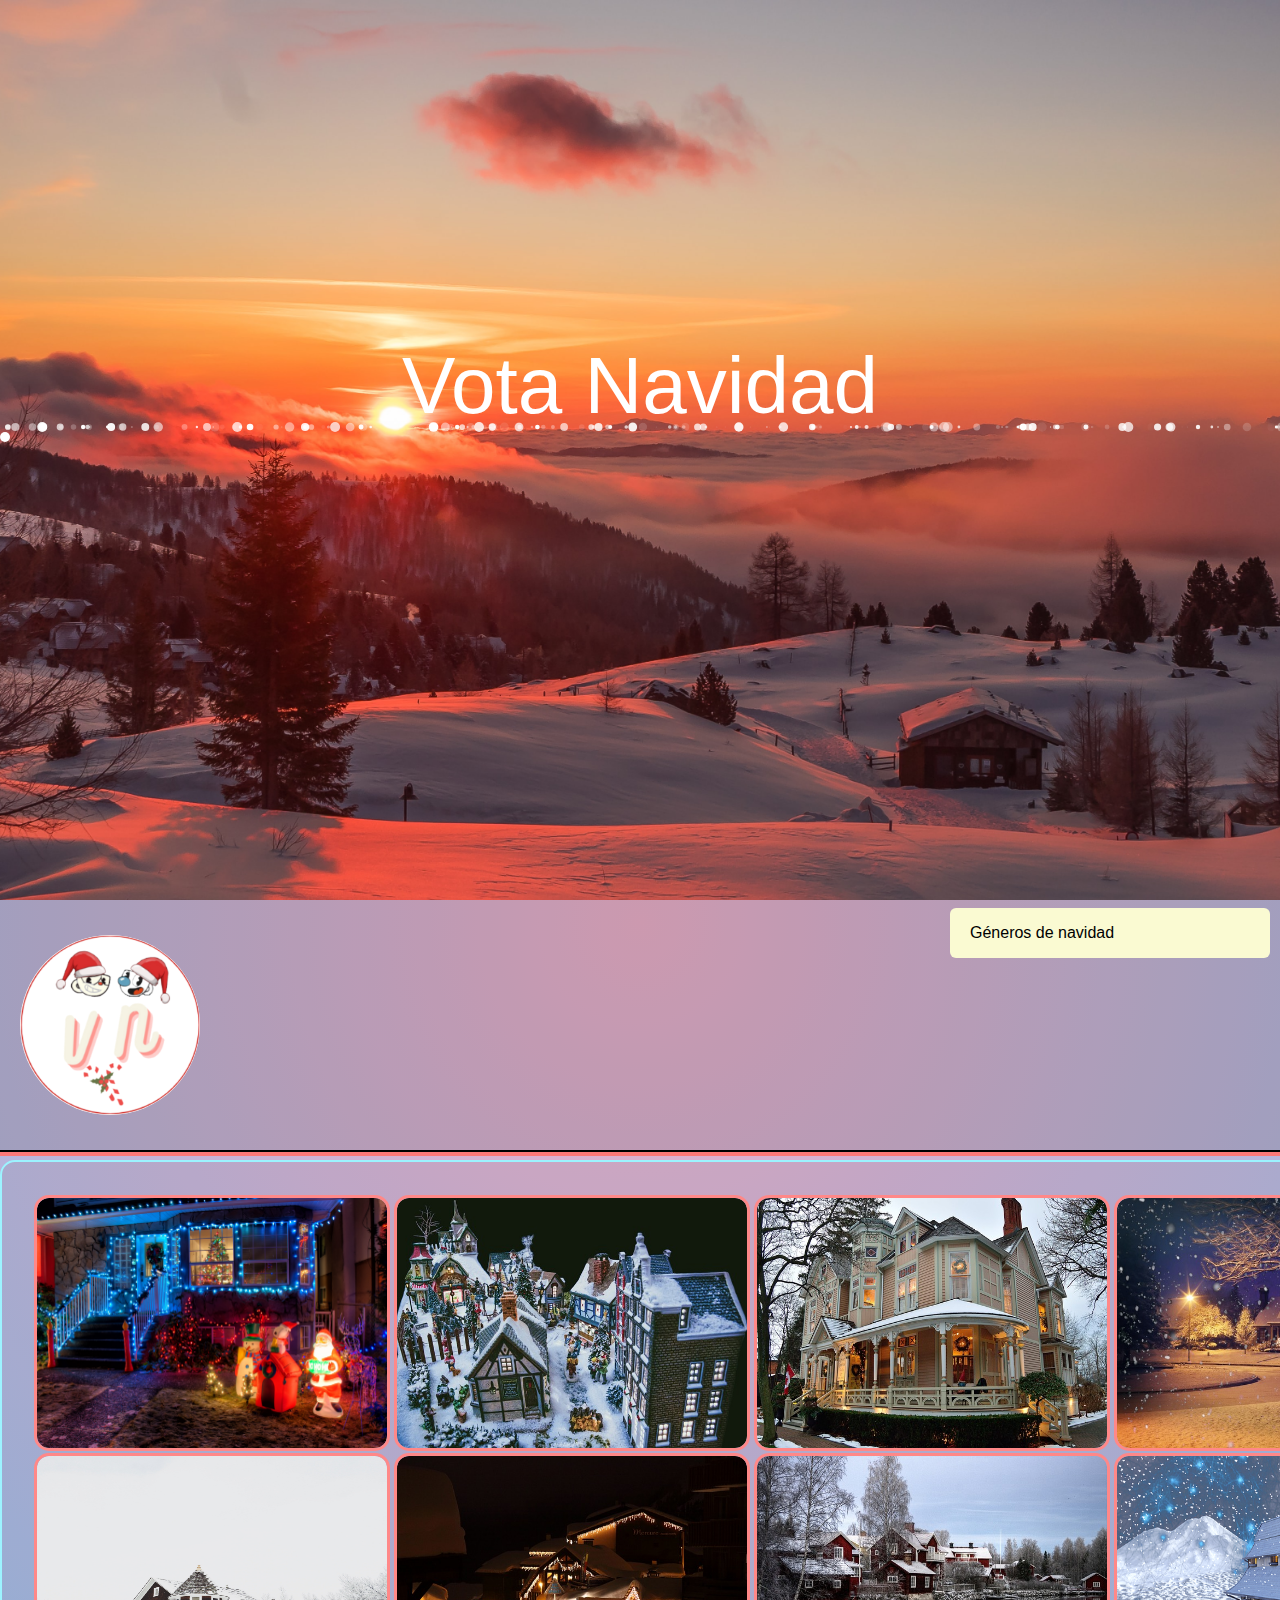
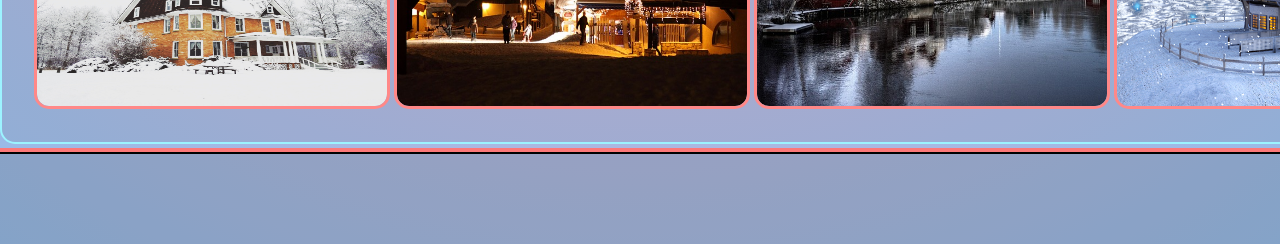
<file: vota navidad/index.html>
<!DOCTYPE html>
<html lang="es">

<head>
    <meta charset="UTF-8">
    <meta http-equiv="X-UA-Compatible" content="IE=edge">
    <meta name="viewport" content="width=device-width, initial-scale=1.0">
    <title>Vota Navidad</title>
    <!-- iconos -->
    <link rel="stylesheet" href="https://cdnjs.cloudflare.com/ajax/libs/font-awesome/6.2.1/css/all.css"
        integrity="sha512-FA9cIbtlP61W0PRtX36P6CGRy0vZs0C2Uw26Q1cMmj3xwhftftymr0sj8/YeezDnRwL9wtWw8ZwtCiTDXlXGjQ=="
        crossorigin="anonymous" referrerpolicy="no-referrer" />
    <!-- css -->
    <link rel="stylesheet" href="css/estilos.css">
    <link rel="stylesheet" href="css/cabecera.css">

</head>

<body>
    <!-- cabecera -->
    <div class="cabecera" id="cabecera">
        <p>Vota Navidad</p>
    </div>

    <!-- nav -->
    <nav id="navbar">
        <img class="logo" src="img/web/votaNavidad.png"></img>
        <div id="desplegable">
            <div class="combo gira">
                <p>Géneros de navidad</p>
                <i class="fa-regular fa-circle-up fa-2x"></i>
            </div>
            <ul class="forma_pago oculto">
                <li>
                    <img src="img/desplegable/arbol-de-navidad.png" alt="Árbol de Navidad">
                    <p id="arboles" style="color: green">Árboles de navidad.</p>
                </li>
                <li>
                    <img src="img/desplegable/casa-de-navidad.png" alt="Árbol de Navidad">
                    <p id="casas" style="color: orange">Casas de navidad.</p>
                </li>
                <li>
                    <img src="img/desplegable/galleta-de-jengibre.png" alt="Árbol de Navidad">
                    <p id="recetas" style="color: brown">Recetas de navidad.</p>
                </li>
                <li>
                    <img src="img/desplegable/muneco-de-nieve.png" alt="Árbol de Navidad">
                    <p id="snowman" style="color: black">Muñecos de nieve.</p>
                </li>
            </ul>
        </div>
    </nav>

    <!-- lineas de colores -->
    <hr class="hrBlack">
    <hr class="hrRed">

    <!-- imagenes -->
    <div class="galeria">
        <div class="imagenes">
            <div class="imgDiv">
                <figure class="figura">
                    <img class="img" src="img/casas/casas (1).jpg">
                    <figcaption class="caption">
                        <img id="img1L" class="like" src="img/web/corazonS.png" onclick="like(this.id,img1D)">
                        <img id="img1D" class="disLike" src="img/web/corazonRotoS.png" onclick="disLike(this.id,img1L)">
                    </figcaption>
                </figure>
            </div>

            <div class="imgDiv">
                <figure class="figura">
                    <img class="img" src="img/casas/casas (2).jpg">
                    <figcaption class="caption">
                        <img id="img2L" class="like" src="img/web/corazonS.png" onclick="like(this.id,img2D)">
                        <img id="img2D" class="disLike" src="img/web/corazonRotoS.png" onclick="disLike(this.id,img2L)">
                    </figcaption>
                </figure>
            </div>
        </div>
        <div class="imagenes">
            <div class="imgDiv">
                <figure class="figura">
                    <img class="img" src="img/casas/casas (3).jpg">
                    <figcaption class="caption">
                        <img id="img3L" class="like" src="img/web/corazonS.png" onclick="like(this.id,img3D)">
                        <img id="img3D" class="disLike" src="img/web/corazonRotoS.png" onclick="disLike(this.id,img3L)">
                    </figcaption>
                </figure>
            </div>

            <div class="imgDiv">
                <figure class="figura">
                    <img class="img" src="img/casas/casas (4).jpg">
                    <figcaption class="caption">
                        <img id="img4L" class="like" src="img/web/corazonS.png" onclick="like(this.id,img4D)">
                        <img id="img4D" class="disLike" src="img/web/corazonRotoS.png" onclick="disLike(this.id,img4L)">
                    </figcaption>
                </figure>
            </div>
        </div>
        <div class="imagenes">
            <div class="imgDiv">
                <figure class="figura">
                    <img class="img" src="img/casas/casas (5).jpg">
                    <figcaption class="caption">
                        <img id="img5L" class="like" src="img/web/corazonS.png" onclick="like(this.id,img5D)">
                        <img id="img5D" class="disLike" src="img/web/corazonRotoS.png" onclick="disLike(this.id,img5L)">
                    </figcaption>
                </figure>
            </div>

            <div class="imgDiv">
                <figure class="figura">
                    <img class="img" src="img/casas/casas (6).jpg">
                    <figcaption class="caption">
                        <img id="img6L" class="like" src="img/web/corazonS.png" onclick="like(this.id,img6D)">
                        <img id="img6D" class="disLike" src="img/web/corazonRotoS.png" onclick="disLike(this.id,img6L)">
                    </figcaption>
                </figure>
            </div>
        </div>
        <div class="imagenes">
            <div class="imgDiv">
                <figure class="figura">
                    <img class="img" src="img/casas/casas (7).jpg">
                    <figcaption class="caption">
                        <img id="img7L" class="like" src="img/web/corazonS.png" onclick="like(this.id,img7D)">
                        <img id="img7D" class="disLike" src="img/web/corazonRotoS.png" onclick="disLike(this.id,img7L)">
                    </figcaption>
                </figure>
            </div>

            <div class="imgDiv">
                <figure class="figura">
                    <img class="img" src="img/casas/casas (8).jpg">
                    <figcaption class="caption">
                        <img id="img8L" class="like" src="img/web/corazonS.png" onclick="like(this.id,img8D)">
                        <img id="img8D" class="disLike" src="img/web/corazonRotoS.png" onclick="disLike(this.id,img8L)">
                    </figcaption>
                </figure>
            </div>
        </div>
    </div>

    <!-- JS -->
    <script src="js/votaNavidad.js"></script>
    <script src="js/desplegable.js"></script>
    <script src="js/cabecera.js"></script>

</body>
<!-- lineas de colores -->
<hr class="fhrRed">
<hr class="fhrBlack">
<!-- footer -->
<div class="footer">

</div>

</html>
</file>
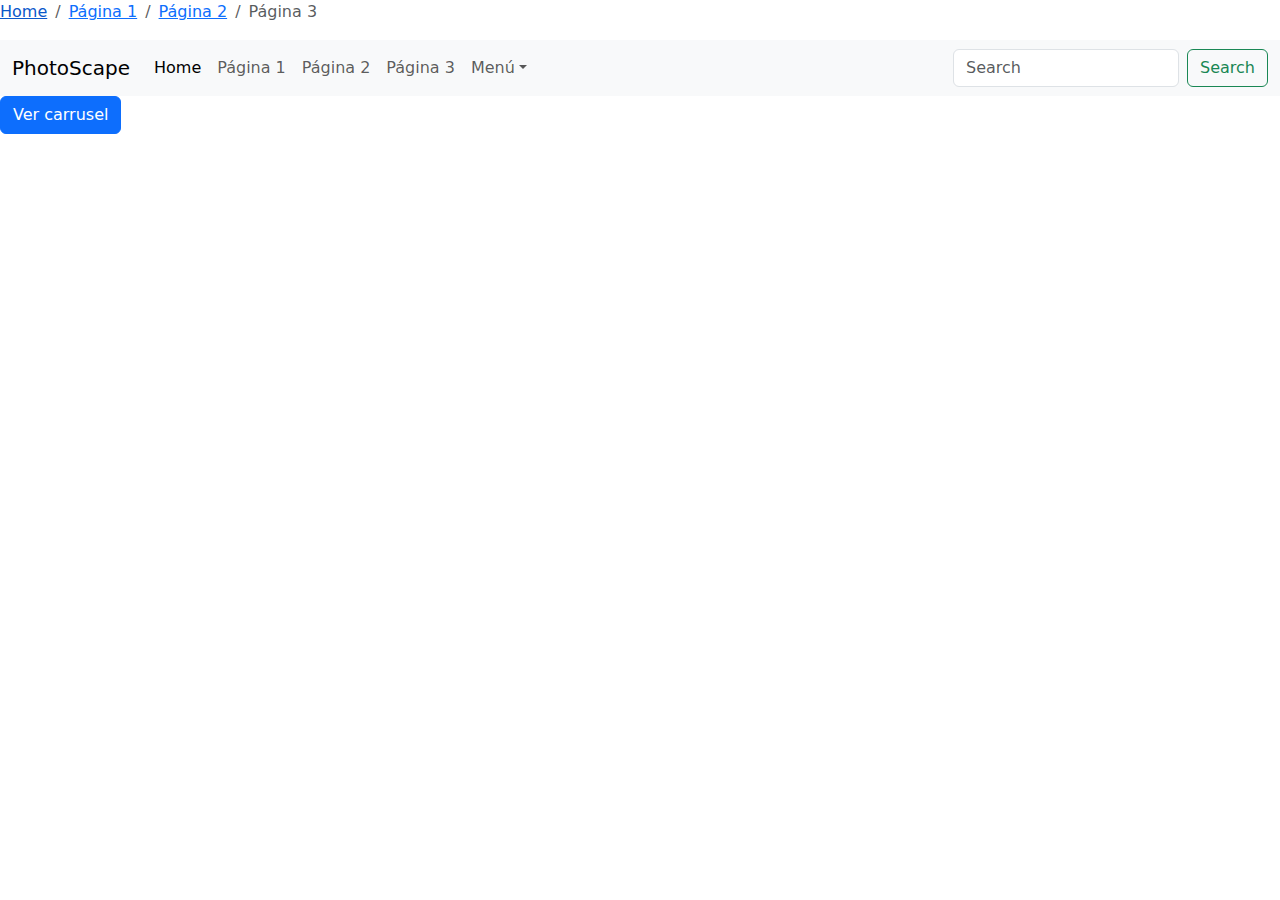
<file: ej03/pg3.html>
<!DOCTYPE html>
<html lang="es">

<head>
    <meta charset="UTF-8">
    <meta http-equiv="X-UA-Compatible" content="IE=edge">
    <meta name="viewport" content="width=device-width, initial-scale=1.0">
    <title>Página 3</title>

    <link rel="stylesheet" href="https://cdn.jsdelivr.net/npm/bootstrap@5.2.3/dist/css/bootstrap.min.css">
    <script src="https://cdn.jsdelivr.net/npm/bootstrap@5.2.3/dist/js/bootstrap.min.js"></script>
</head>

<body>
    <nav class="breadcrumb">
        <a class="breadcrumb-item" href="index.html">Home</a>
        <a class="breadcrumb-item" href="pg1.html">Página 1</a>
        <a class="breadcrumb-item" href="pg2.html">Página 2</a>
        <span class="breadcrumb-item active">Página 3</span>
    </nav>
    <nav class="navbar navbar-expand-lg bg-body-tertiary">
        <div class="container-fluid">
            <a class="navbar-brand">PhotoScape</a>
            <button class="navbar-toggler" type="button" data-bs-toggle="collapse"
                data-bs-target="#navbarSupportedContent" aria-controls="navbarSupportedContent" aria-expanded="false"
                aria-label="Toggle navigation">
                <span class="navbar-toggler-icon"></span>
            </button>
            <div class="collapse navbar-collapse" id="navbarSupportedContent">
                <ul class="navbar-nav me-auto mb-2 mb-lg-0">
                    <li class="nav-item">
                        <a class="nav-link active" aria-current="page" href="index.html">Home</a>
                    </li>
                    <li class="nav-item">
                        <a class="nav-link" href="pg1.html">Página 1</a>
                    </li>
                    <li class="nav-item">
                        <a class="nav-link" href="pg2.html">Página 2</a>
                    </li>
                    <li class="nav-item">
                        <a class="nav-link" href="pg3.html">Página 3</a>
                    </li>
                    <li class="nav-item dropdown" id="myDropdown">
                        <a class="nav-link dropdown-toggle" href="#" data-bs-toggle="dropdown"
                            data-bs-auto-close="outside" aria-expanded="false">Menú</a>
                        <ul class="dropdown-menu">
                            <li> <a class="dropdown-item" href="#"> Acción </a></li>
                            <li> <a class="dropdown-item" href="#"> Otra acción </a></li>
                            <li class="dropdown-item dropend" id="myDropdown">
                                <a class="dropdown-item dropdown-toggle" href="#" data-bs-toggle="dropdown"
                                    data-bs-auto-close="outside" aria-expanded="false">Submenú</a>
                                <ul class="dropdown-menu">
                                    <li> <a class="dropdown-item" href="#"> Acción </a></li>
                                    <li> <a class="dropdown-item" href="#"> Otra acción </a></li>
                                    <li class="dropdown-item dropend" id="myDropdown">
                                        <a class="dropdown-item dropdown-toggle" href="#" data-bs-toggle="dropdown"
                                            data-bs-auto-close="outside" aria-expanded="false">Submenú 2</a>
                                        <ul class="dropdown-menu">
                                            <li> <a class="dropdown-item" href="#"> Acción </a></li>
                                            <li> <a class="dropdown-item" href="#"> Otra acción </a></li>
                                        </ul>
                                    </li>
                                </ul>
                            </li>
                        </ul>
                    </li>
                </ul>
                <form class="d-flex" role="search">
                    <input class="form-control me-2" type="search" placeholder="Search" aria-label="Search">
                    <button class="btn btn-outline-success" type="submit">Search</button>
                </form>
            </div>
        </div>
    </nav>
    <p>
        <button class="btn btn-primary" type="button" data-bs-toggle="collapse" data-bs-target="#collapseExample"
            aria-expanded="false" aria-controls="collapseExample">
            Ver carrusel
        </button>
    </p>
    <div class="collapse" id="collapseExample">
        <div id="carouselExampleIndicators" class="carousel slide" data-bs-ride="carousel">
            <div class="carousel-indicators">
                <button type="button" data-bs-target="#carouselExampleIndicators" data-bs-slide-to="0" class="active"
                    aria-current="true" aria-label="Slide 1">
                </button>
                <button type="button" data-bs-target="#carouselExampleIndicators" data-bs-slide-to="1"
                    aria-label="Slide 2">
                </button>
                <button type="button" data-bs-target="#carouselExampleIndicators" data-bs-slide-to="2"
                    aria-label="Slide 3">
                </button>
            </div>
            <div class="carousel-inner">
                <div class="carousel-item active">
                    <img src="images/barco.jpg" class="d-block w-100" alt="...">
                </div>
                <div class="carousel-item">
                    <img src="images/cheeta.jpg" class="d-block w-100" alt="...">
                </div>
                <div class="carousel-item">
                    <img src="images/fox.jpg" class="d-block w-100" alt="...">
                </div>
            </div>
            <button class="carousel-control-prev" type="button" data-bs-target="#carouselExampleIndicators"
                data-bs-slide="prev">
                <span class="carousel-control-prev-icon" aria-hidden="true"></span>
                <span class="visually-hidden">Previous</span>
            </button>
            <button class="carousel-control-next" type="button" data-bs-target="#carouselExampleIndicators"
                data-bs-slide="next">
                <span class="carousel-control-next-icon" aria-hidden="true"></span>
                <span class="visually-hidden">Next</span>
            </button>
        </div>
    </div>
</body>

</html>
</file>
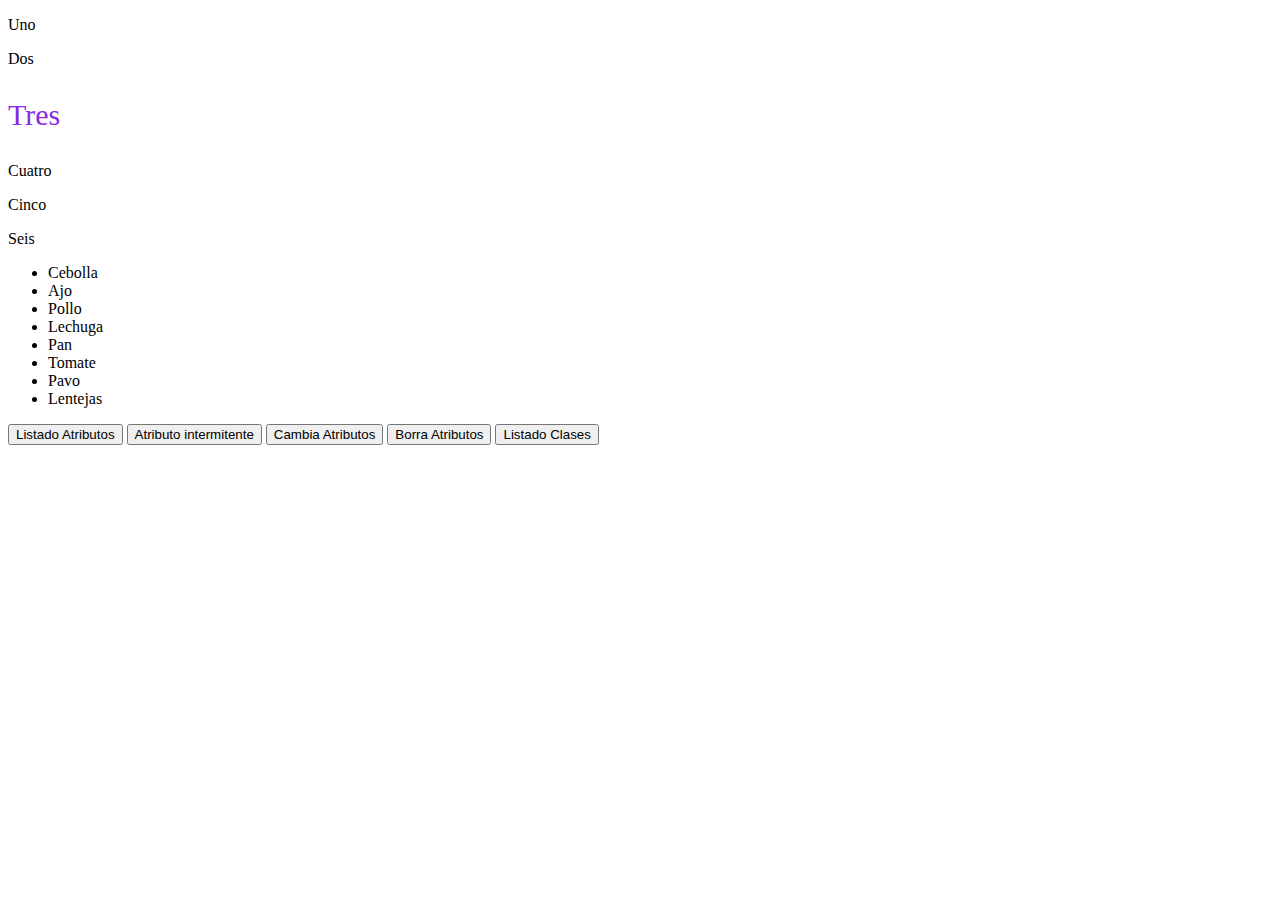
<file: planetario/Ficheros Acceso y manipulacion/4.2_DOM_ObtenerManipularAtributos.html>
<!DOCTYPE html>
<html>

<head>
    <script src="4.2_DOM_ObtenerManipularAtributos.js"></script>
    <title> DOM </title>
    <style>
        .miClase {
            color: blueviolet;
            font-size: 30px;
        }

        .otraClase {
            color: rgb(86, 226, 43);
            font-size: 40px;
        }

        .transform {
            width: 100px;
            height: 100px;
            background-color: blue;
            transition: width 2s;
        }

        .transform:hover {
            width: 300px;
        }
    </style>
</head>

<body>
    <main id="principal">
        <p id="p1">Uno</p>
        <p id="p2">Dos</p>
        <p id="p3" class="miClase">Tres</p>
    </main>
    <p id="p4" class="tuClase">Cuatro</p>
    <p id="p5">Cinco</p>
    <p id="p6" class="una dos">Seis</p>

    <ul>
        <li class="verdura">Cebolla</li>
        <li>Ajo</li>
        <li class="carne">Pollo</li>
        <li class="verdura">Lechuga</li>
        <li class="hidrato">Pan</li>
        <li>Tomate</li>
        <li class="carne">Pavo</li>
        <li class="hidrato">Lentejas</li>
    </ul>

    <button onclick="verAtributos()">Listado Atributos</button>
    <button onclick="onOffAtributo()">Atributo intermitente</button>
    <button onclick="cambiarAtributo()">Cambia Atributos</button>
    <button onclick="borrarAtributos()">Borra Atributos</button>
    <button onclick="verClases()">Listado Clases</button>






</body>
</file>
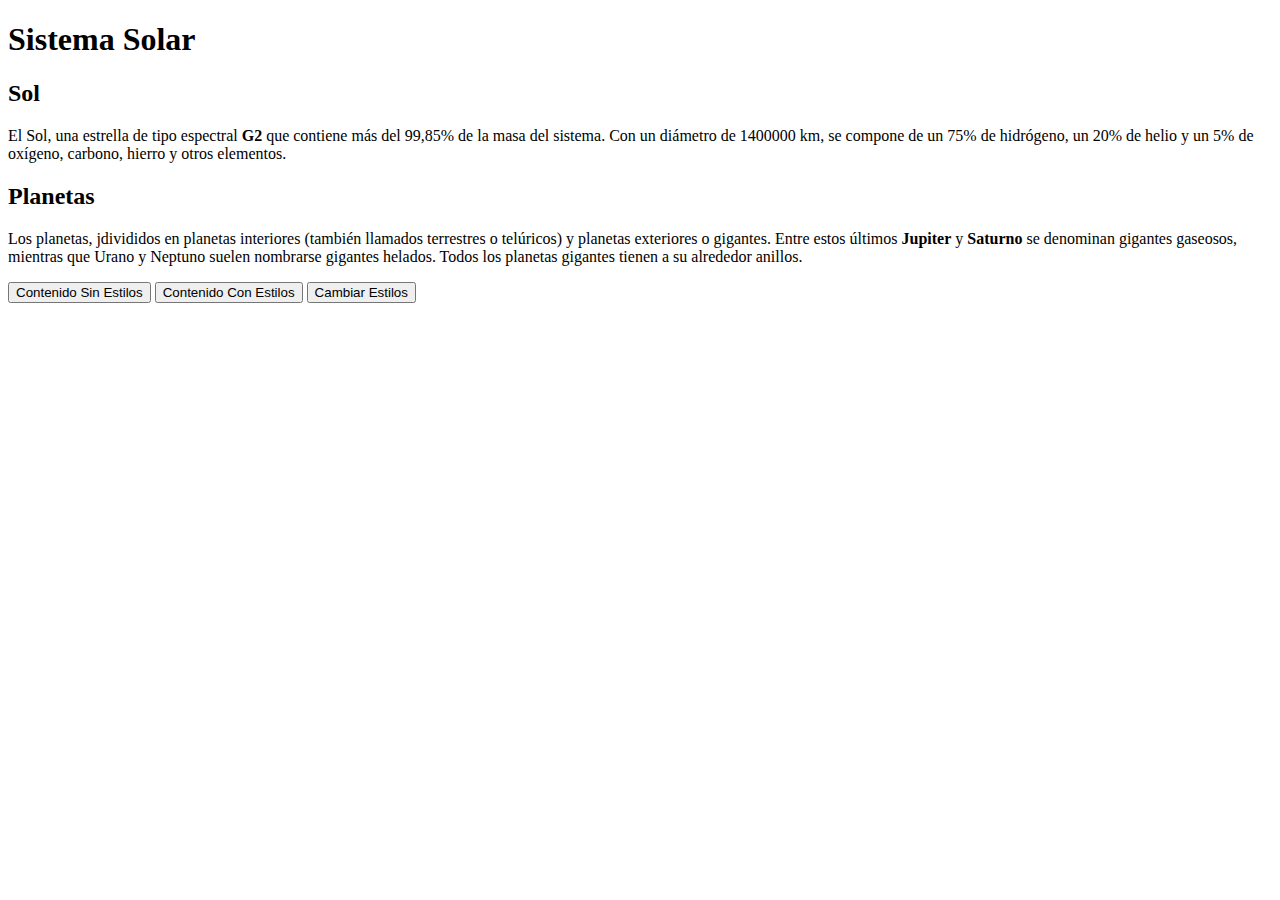
<file: planetario/Ficheros Acceso y manipulacion/4.3_DOM_ManipularContenido.html>
<!DOCTYPE html>
<html>
    <head>
        <script src ="4.3_DOM_ManipularContenido.js"></script>
        <title> DOM: MANIPULAR CONTENIDO </title>
    </head>
    <body>
        <h1>Sistema Solar</h1>
        <h2>Sol</h2>
        <p id="pSol">
            El Sol, una estrella de tipo espectral <strong>G2</strong> que
            contiene más del 99,85% de la masa del sistema. Con un diámetro de
            1400000 km, se compone de un 75% de hidrógeno, un 20% de helio y un 
            5% de oxígeno, carbono, hierro y otros elementos.
        </p>
        <h2>Planetas</h2>
        <p id="pPlanets">
            Los planetas, jdivididos en planetas interiores (también llamados 
            terrestres o telúricos) y planetas exteriores o gigantes. Entre estos
            últimos <strong>Jupiter</strong> y <strong>Saturno</strong> se denominan
            gigantes gaseosos, mientras que Urano y Neptuno suelen nombrarse gigantes 
            helados. Todos los planetas gigantes tienen a su alrededor anillos.
        </p>
           
           
        <button onclick="cambiaContenidoSinEstilos()">Contenido Sin Estilos</button>
        <button onclick="cambiaContenidoConEstilos()">Contenido Con Estilos</button>
        <button onclick="cambiarEstilos()">Cambiar Estilos</button>
        


        
        
    </body>
</file>
<file: vota navidad/css/estilos.css>
@import url('https://fonts.cdnfonts.com/css/bukhari-script');

/* #cabecera{
    width: 500px;
    height: 500px;
} */

* {
    margin: 0;
}

body {
    font-family: 'Bukhari Script', sans-serif;
    width: 100%;
    height: 100%;
    background: rgb(238, 174, 202);
    background: radial-gradient(circle, rgba(238, 174, 202, 1) 0%, rgba(148, 187, 233, 1) 100%);
}

/* ---------------------------------------- */
/* NAVEGADOR */
/* ---------------------------------------- */

#navbar {
    width: auto;
    height: 250px;
    display: flex;
    justify-content: space-between;
    background-color: rgb(68, 68, 68, 0.2);
}

#navbar>.logo {
    display: flex;
    align-items: center;
    justify-content: center;
    left: 500px;
}

.logo {

    margin: auto 20px;
    float: left;
    width: 180px;
    height: 180px;
    -webkit-clip-path: circle(50% at 50% 50%);
    clip-path: circle(50% at 50% 50%);
    background-color: white;
}

.hrRed {
    border: 2px solid rgb(252, 120, 120);
    margin-bottom: 4px;
}

.hrBlack {
    border: 1px solid rgb(0, 0, 0);
}


/* ---------------------------------------- */
/* DESPLEGABLE */
/* ---------------------------------------- */

#desplegable{
    margin-top: 8px;
    margin-right: 10px;
}

.combo{
    background-color: lightgoldenrodyellow;
    width: 300px;
    height: 30px;
    border-radius: 6px;
    display: flex;
    align-items: center;
    justify-content: space-between;
    padding: 10px;
}

.combo p{
    margin: 0 10px;
    display: flex;
    align-items: center;
}

.forma_pago{
    box-shadow: 0px 8px 10px 3px rgba(0,0,0,0.6);
    background-color: lightgoldenrodyellow;
    width: 300px;
    padding: 10px;
    list-style-type: none;
    border-radius: 6px;
}

.forma_pago li{
    height: 50px;
    display:flex;
    align-items: center;
    cursor: pointer;
    transition: padding 0.2s linear;
}

.forma_pago li:hover{
    background-color: darkgray;
    border-radius: 5px;
    padding-left: 10px;
}

.forma_pago li img{
    margin: 0 10px;
}

.forma_pago li p{
    padding-left: 3px;
}

.gira .fa-regular{
    transform: rotate(180deg);
}

.oculto{
    visibility: hidden;
}


/* ---------------------------------------- */
/* IMAGENES DE NAVIDAD */
/* ---------------------------------------- */

.galeria {
    margin: auto;
    align-items: center;
    justify-content: center;
    display: flex;
    width: 1500px;
    height: 580px;
    border: 2px solid rgb(156, 243, 255);
    border-radius: 15px;
    background-color: rgb(68, 68, 68, 0.1);
    transition: 0.3;
}

.galeria:hover .img{
    filter: grayscale(1);
}

.imgDiv {
    margin: 18px 6px 18px 8px;
    width: 350px;
    height: 250px;
    border: 3px solid rgb(255, 136, 136);
    border-radius: 15px;
    margin: 2px;
    overflow: hidden;
}

.imgDiv:hover .img{
    filter: grayscale(0);
}

.imgDiv:hover .caption {
    opacity: 1;
}

.figura{
    display: flex;
    align-items: center;
    justify-content: center;
    position: relative;
}

.img {
    display: block;
    width: 350px;
    height: 250px;
    border-radius: 12px;
    transition: 0.3;
}

.img:hover{
    transform: scale(1.1);
}

.caption {
    display: flex;
    align-items: center;
    justify-content: space-around;
    position: absolute;
    bottom: 0;
    left: 0;
    padding: 18px 0px 15px 0px;
    width: 100%;
    font-size: 16px;
    color: rgb(255, 255, 255);
    opacity: 0;
    background: linear-gradient(0deg, rgba(255, 255, 255, 0.8) 0%, rgba(255, 255, 255, 0) 100%);
    transition: 0.3s;
}

.like{
    width: 28px;
    height: 28px;
}

.disLike{
    width: 30px;
    height: 30px;
}





/* ---------------------------------------- */
/* FOOTER */
/* ---------------------------------------- */


.fhrRed {
    margin-top: 4px;
    border: 2px solid rgb(252, 120, 120);
}

.fhrBlack {
    border: 1px solid rgb(0, 0, 0);
}

.footer {
    left: 0;
    bottom: 0;
    width: auto;
    height: 90px;
    background-color: rgb(68, 68, 68, 0.2);
}
</file>
<file: vota navidad/css/cabecera.css>
.cabecera {
    width: 100%;
    height: 100vh;
    background-image: url(../img/web/paisaje.jpg);
    background-position: center;
    background-size: 190%;
    background-attachment: fixed;
    background-repeat: no-repeat;
    opacity: 100%;
}

.cabecera p {
    color: white;
    font-size: 5em;
    display: flex;
    justify-content: center;
    padding-top: 340px;
}

.snow {
    position: absolute;
    width: 10px;
    height: 10px;
    background: white;
    border-radius: 50%;
}

.snow:nth-child(1) {
    opacity: 0.6064;
    transform: translate(56.5936vw, -10px) scale(0.1606);
    animation: fall-1 22s -16s linear infinite;
}

@keyframes fall-1 {
    34.585% {
        transform: translate(57.9903vw, 34.585vh) scale(0.1606);
    }

    to {
        transform: translate(57.29195vw, 100vh) scale(0.1606);
    }
}

.snow:nth-child(2) {
    opacity: 0.0623;
    transform: translate(38.6106vw, -10px) scale(0.3982);
    animation: fall-2 17s -21s linear infinite;
}

@keyframes fall-2 {
    70.443% {
        transform: translate(37.0175vw, 70.443vh) scale(0.3982);
    }

    to {
        transform: translate(37.81405vw, 100vh) scale(0.3982);
    }
}

.snow:nth-child(3) {
    opacity: 0.7242;
    transform: translate(18.1453vw, -10px) scale(0.9984);
    animation: fall-3 10s -24s linear infinite;
}

@keyframes fall-3 {
    71.78% {
        transform: translate(22.1161vw, 71.78vh) scale(0.9984);
    }

    to {
        transform: translate(20.1307vw, 100vh) scale(0.9984);
    }
}

.snow:nth-child(4) {
    opacity: 0.7166;
    transform: translate(59.7326vw, -10px) scale(0.0443);
    animation: fall-4 26s -3s linear infinite;
}

@keyframes fall-4 {
    73% {
        transform: translate(51.3509vw, 73vh) scale(0.0443);
    }

    to {
        transform: translate(55.54175vw, 100vh) scale(0.0443);
    }
}

.snow:nth-child(5) {
    opacity: 0.4818;
    transform: translate(47.3488vw, -10px) scale(0.0922);
    animation: fall-5 20s -19s linear infinite;
}

@keyframes fall-5 {
    38.705% {
        transform: translate(42.8013vw, 38.705vh) scale(0.0922);
    }

    to {
        transform: translate(45.07505vw, 100vh) scale(0.0922);
    }
}

.snow:nth-child(6) {
    opacity: 0.6966;
    transform: translate(82.0968vw, -10px) scale(0.2105);
    animation: fall-6 16s -19s linear infinite;
}

@keyframes fall-6 {
    57.687% {
        transform: translate(83.8295vw, 57.687vh) scale(0.2105);
    }

    to {
        transform: translate(82.96315vw, 100vh) scale(0.2105);
    }
}

.snow:nth-child(7) {
    opacity: 0.1583;
    transform: translate(30.6433vw, -10px) scale(0.633);
    animation: fall-7 17s -27s linear infinite;
}

@keyframes fall-7 {
    32.969% {
        transform: translate(22.2786vw, 32.969vh) scale(0.633);
    }

    to {
        transform: translate(26.46095vw, 100vh) scale(0.633);
    }
}

.snow:nth-child(8) {
    opacity: 0.581;
    transform: translate(11.9714vw, -10px) scale(0.9446);
    animation: fall-8 10s -19s linear infinite;
}

@keyframes fall-8 {
    50.353% {
        transform: translate(6.2107vw, 50.353vh) scale(0.9446);
    }

    to {
        transform: translate(9.09105vw, 100vh) scale(0.9446);
    }
}

.snow:nth-child(9) {
    opacity: 0.5241;
    transform: translate(81.6951vw, -10px) scale(0.0775);
    animation: fall-9 13s -8s linear infinite;
}

@keyframes fall-9 {
    57.565% {
        transform: translate(74.2251vw, 57.565vh) scale(0.0775);
    }

    to {
        transform: translate(77.9601vw, 100vh) scale(0.0775);
    }
}

.snow:nth-child(10) {
    opacity: 0.7246;
    transform: translate(25.7857vw, -10px) scale(0.9998);
    animation: fall-10 24s -25s linear infinite;
}

@keyframes fall-10 {
    51.74% {
        transform: translate(31.8345vw, 51.74vh) scale(0.9998);
    }

    to {
        transform: translate(28.8101vw, 100vh) scale(0.9998);
    }
}

.snow:nth-child(11) {
    opacity: 0.5149;
    transform: translate(92.3636vw, -10px) scale(0.0578);
    animation: fall-11 27s -18s linear infinite;
}

@keyframes fall-11 {
    36.667% {
        transform: translate(99.7436vw, 36.667vh) scale(0.0578);
    }

    to {
        transform: translate(96.0536vw, 100vh) scale(0.0578);
    }
}

.snow:nth-child(12) {
    opacity: 0.9127;
    transform: translate(49.0414vw, -10px) scale(0.8844);
    animation: fall-12 16s -10s linear infinite;
}

@keyframes fall-12 {
    78.832% {
        transform: translate(54.1785vw, 78.832vh) scale(0.8844);
    }

    to {
        transform: translate(51.60995vw, 100vh) scale(0.8844);
    }
}

.snow:nth-child(13) {
    opacity: 0.3398;
    transform: translate(69.7404vw, -10px) scale(0.1702);
    animation: fall-13 11s -27s linear infinite;
}

@keyframes fall-13 {
    75.387% {
        transform: translate(66.2703vw, 75.387vh) scale(0.1702);
    }

    to {
        transform: translate(68.00535vw, 100vh) scale(0.1702);
    }
}

.snow:nth-child(14) {
    opacity: 0.2942;
    transform: translate(78.2498vw, -10px) scale(0.2558);
    animation: fall-14 18s -4s linear infinite;
}

@keyframes fall-14 {
    50.833% {
        transform: translate(77.4161vw, 50.833vh) scale(0.2558);
    }

    to {
        transform: translate(77.83295vw, 100vh) scale(0.2558);
    }
}

.snow:nth-child(15) {
    opacity: 0.9913;
    transform: translate(33.4796vw, -10px) scale(0.971);
    animation: fall-15 18s -4s linear infinite;
}

@keyframes fall-15 {
    68.342% {
        transform: translate(29.8375vw, 68.342vh) scale(0.971);
    }

    to {
        transform: translate(31.65855vw, 100vh) scale(0.971);
    }
}

.snow:nth-child(16) {
    opacity: 0.7887;
    transform: translate(82.2204vw, -10px) scale(0.4834);
    animation: fall-16 14s -27s linear infinite;
}

@keyframes fall-16 {
    54.051% {
        transform: translate(73.4595vw, 54.051vh) scale(0.4834);
    }

    to {
        transform: translate(77.83995vw, 100vh) scale(0.4834);
    }
}

.snow:nth-child(17) {
    opacity: 0.2261;
    transform: translate(63.7127vw, -10px) scale(0.2669);
    animation: fall-17 16s -12s linear infinite;
}

@keyframes fall-17 {
    59.314% {
        transform: translate(67.0833vw, 59.314vh) scale(0.2669);
    }

    to {
        transform: translate(65.398vw, 100vh) scale(0.2669);
    }
}

.snow:nth-child(18) {
    opacity: 0.2058;
    transform: translate(52.4074vw, -10px) scale(0.5879);
    animation: fall-18 22s -9s linear infinite;
}

@keyframes fall-18 {
    66.43% {
        transform: translate(48.9808vw, 66.43vh) scale(0.5879);
    }

    to {
        transform: translate(50.6941vw, 100vh) scale(0.5879);
    }
}

.snow:nth-child(19) {
    opacity: 0.6578;
    transform: translate(6.4349vw, -10px) scale(0.4305);
    animation: fall-19 17s -1s linear infinite;
}

@keyframes fall-19 {
    69.544% {
        transform: translate(15.8105vw, 69.544vh) scale(0.4305);
    }

    to {
        transform: translate(11.1227vw, 100vh) scale(0.4305);
    }
}

.snow:nth-child(20) {
    opacity: 0.3662;
    transform: translate(25.27vw, -10px) scale(0.3203);
    animation: fall-20 13s -27s linear infinite;
}

@keyframes fall-20 {
    68.355% {
        transform: translate(30.7754vw, 68.355vh) scale(0.3203);
    }

    to {
        transform: translate(28.0227vw, 100vh) scale(0.3203);
    }
}

.snow:nth-child(21) {
    opacity: 0.9667;
    transform: translate(47.2831vw, -10px) scale(0.4046);
    animation: fall-21 11s -9s linear infinite;
}

@keyframes fall-21 {
    43.906% {
        transform: translate(56.1966vw, 43.906vh) scale(0.4046);
    }

    to {
        transform: translate(51.73985vw, 100vh) scale(0.4046);
    }
}

.snow:nth-child(22) {
    opacity: 0.2889;
    transform: translate(42.054vw, -10px) scale(0.453);
    animation: fall-22 30s -8s linear infinite;
}

@keyframes fall-22 {
    79.61% {
        transform: translate(38.1079vw, 79.61vh) scale(0.453);
    }

    to {
        transform: translate(40.08095vw, 100vh) scale(0.453);
    }
}

.snow:nth-child(23) {
    opacity: 0.7727;
    transform: translate(94.2838vw, -10px) scale(0.2761);
    animation: fall-23 18s -8s linear infinite;
}

@keyframes fall-23 {
    37.825% {
        transform: translate(102.4486vw, 37.825vh) scale(0.2761);
    }

    to {
        transform: translate(98.3662vw, 100vh) scale(0.2761);
    }
}

.snow:nth-child(24) {
    opacity: 0.1066;
    transform: translate(39.0104vw, -10px) scale(0.9023);
    animation: fall-24 14s -20s linear infinite;
}

@keyframes fall-24 {
    61.656% {
        transform: translate(38.537vw, 61.656vh) scale(0.9023);
    }

    to {
        transform: translate(38.7737vw, 100vh) scale(0.9023);
    }
}

.snow:nth-child(25) {
    opacity: 0.2742;
    transform: translate(21.0901vw, -10px) scale(0.0122);
    animation: fall-25 18s -11s linear infinite;
}

@keyframes fall-25 {
    44.41% {
        transform: translate(28.6667vw, 44.41vh) scale(0.0122);
    }

    to {
        transform: translate(24.8784vw, 100vh) scale(0.0122);
    }
}

.snow:nth-child(26) {
    opacity: 0.9528;
    transform: translate(27.8171vw, -10px) scale(0.4968);
    animation: fall-26 20s -12s linear infinite;
}

@keyframes fall-26 {
    48.391% {
        transform: translate(26.7582vw, 48.391vh) scale(0.4968);
    }

    to {
        transform: translate(27.28765vw, 100vh) scale(0.4968);
    }
}

.snow:nth-child(27) {
    opacity: 0.8532;
    transform: translate(46.2107vw, -10px) scale(0.055);
    animation: fall-27 11s -29s linear infinite;
}

@keyframes fall-27 {
    37.526% {
        transform: translate(40.2169vw, 37.526vh) scale(0.055);
    }

    to {
        transform: translate(43.2138vw, 100vh) scale(0.055);
    }
}

.snow:nth-child(28) {
    opacity: 0.6639;
    transform: translate(82.2147vw, -10px) scale(0.4175);
    animation: fall-28 12s -29s linear infinite;
}

@keyframes fall-28 {
    67.938% {
        transform: translate(80.9578vw, 67.938vh) scale(0.4175);
    }

    to {
        transform: translate(81.58625vw, 100vh) scale(0.4175);
    }
}

.snow:nth-child(29) {
    opacity: 0.0234;
    transform: translate(85.2143vw, -10px) scale(0.1361);
    animation: fall-29 24s -28s linear infinite;
}

@keyframes fall-29 {
    54.599% {
        transform: translate(90.5724vw, 54.599vh) scale(0.1361);
    }

    to {
        transform: translate(87.89335vw, 100vh) scale(0.1361);
    }
}

.snow:nth-child(30) {
    opacity: 0.3478;
    transform: translate(40.1505vw, -10px) scale(0.8939);
    animation: fall-30 21s -19s linear infinite;
}

@keyframes fall-30 {
    32.248% {
        transform: translate(38.2824vw, 32.248vh) scale(0.8939);
    }

    to {
        transform: translate(39.21645vw, 100vh) scale(0.8939);
    }
}

.snow:nth-child(31) {
    opacity: 0.9036;
    transform: translate(80.2156vw, -10px) scale(0.1224);
    animation: fall-31 27s -20s linear infinite;
}

@keyframes fall-31 {
    74.255% {
        transform: translate(87.1581vw, 74.255vh) scale(0.1224);
    }

    to {
        transform: translate(83.68685vw, 100vh) scale(0.1224);
    }
}

.snow:nth-child(32) {
    opacity: 0.1539;
    transform: translate(84.4031vw, -10px) scale(0.8212);
    animation: fall-32 21s -12s linear infinite;
}

@keyframes fall-32 {
    72.907% {
        transform: translate(90.9293vw, 72.907vh) scale(0.8212);
    }

    to {
        transform: translate(87.6662vw, 100vh) scale(0.8212);
    }
}

.snow:nth-child(33) {
    opacity: 0.2517;
    transform: translate(6.5781vw, -10px) scale(0.5607);
    animation: fall-33 17s -28s linear infinite;
}

@keyframes fall-33 {
    55.111% {
        transform: translate(8.9221vw, 55.111vh) scale(0.5607);
    }

    to {
        transform: translate(7.7501vw, 100vh) scale(0.5607);
    }
}

.snow:nth-child(34) {
    opacity: 0.4501;
    transform: translate(21.1792vw, -10px) scale(0.5248);
    animation: fall-34 13s -2s linear infinite;
}

@keyframes fall-34 {
    31.071% {
        transform: translate(14.8032vw, 31.071vh) scale(0.5248);
    }

    to {
        transform: translate(17.9912vw, 100vh) scale(0.5248);
    }
}

.snow:nth-child(35) {
    opacity: 0.0339;
    transform: translate(65.657vw, -10px) scale(0.464);
    animation: fall-35 30s -20s linear infinite;
}

@keyframes fall-35 {
    75.576% {
        transform: translate(71.7128vw, 75.576vh) scale(0.464);
    }

    to {
        transform: translate(68.6849vw, 100vh) scale(0.464);
    }
}

.snow:nth-child(36) {
    opacity: 0.1276;
    transform: translate(45.0635vw, -10px) scale(0.559);
    animation: fall-36 13s -30s linear infinite;
}

@keyframes fall-36 {
    46.226% {
        transform: translate(49.2227vw, 46.226vh) scale(0.559);
    }

    to {
        transform: translate(47.1431vw, 100vh) scale(0.559);
    }
}

.snow:nth-child(37) {
    opacity: 0.486;
    transform: translate(26.9647vw, -10px) scale(0.8743);
    animation: fall-37 18s -5s linear infinite;
}

@keyframes fall-37 {
    70.658% {
        transform: translate(19.0636vw, 70.658vh) scale(0.8743);
    }

    to {
        transform: translate(23.01415vw, 100vh) scale(0.8743);
    }
}

.snow:nth-child(38) {
    opacity: 0.3881;
    transform: translate(36.5866vw, -10px) scale(0.4045);
    animation: fall-38 18s -12s linear infinite;
}

@keyframes fall-38 {
    50.331% {
        transform: translate(29.0733vw, 50.331vh) scale(0.4045);
    }

    to {
        transform: translate(32.82995vw, 100vh) scale(0.4045);
    }
}

.snow:nth-child(39) {
    opacity: 0.5738;
    transform: translate(68.9199vw, -10px) scale(0.9079);
    animation: fall-39 13s -25s linear infinite;
}

@keyframes fall-39 {
    44.464% {
        transform: translate(59.2672vw, 44.464vh) scale(0.9079);
    }

    to {
        transform: translate(64.09355vw, 100vh) scale(0.9079);
    }
}

.snow:nth-child(40) {
    opacity: 0.8051;
    transform: translate(41.5804vw, -10px) scale(0.2563);
    animation: fall-40 23s -9s linear infinite;
}

@keyframes fall-40 {
    36.71% {
        transform: translate(40.8262vw, 36.71vh) scale(0.2563);
    }

    to {
        transform: translate(41.2033vw, 100vh) scale(0.2563);
    }
}

.snow:nth-child(41) {
    opacity: 0.5795;
    transform: translate(23.5562vw, -10px) scale(0.5648);
    animation: fall-41 15s -26s linear infinite;
}

@keyframes fall-41 {
    77.492% {
        transform: translate(30.6245vw, 77.492vh) scale(0.5648);
    }

    to {
        transform: translate(27.09035vw, 100vh) scale(0.5648);
    }
}

.snow:nth-child(42) {
    opacity: 0.3249;
    transform: translate(60.5164vw, -10px) scale(0.2912);
    animation: fall-42 18s -2s linear infinite;
}

@keyframes fall-42 {
    58.099% {
        transform: translate(58.7125vw, 58.099vh) scale(0.2912);
    }

    to {
        transform: translate(59.61445vw, 100vh) scale(0.2912);
    }
}

.snow:nth-child(43) {
    opacity: 0.8615;
    transform: translate(66.5416vw, -10px) scale(0.4002);
    animation: fall-43 21s -5s linear infinite;
}

@keyframes fall-43 {
    46.714% {
        transform: translate(66.6631vw, 46.714vh) scale(0.4002);
    }

    to {
        transform: translate(66.60235vw, 100vh) scale(0.4002);
    }
}

.snow:nth-child(44) {
    opacity: 0.1714;
    transform: translate(82.5693vw, -10px) scale(0.4522);
    animation: fall-44 15s -29s linear infinite;
}

@keyframes fall-44 {
    43.05% {
        transform: translate(73.9236vw, 43.05vh) scale(0.4522);
    }

    to {
        transform: translate(78.24645vw, 100vh) scale(0.4522);
    }
}

.snow:nth-child(45) {
    opacity: 0.9257;
    transform: translate(66.0937vw, -10px) scale(0.1823);
    animation: fall-45 24s -20s linear infinite;
}

@keyframes fall-45 {
    75.74% {
        transform: translate(60.4165vw, 75.74vh) scale(0.1823);
    }

    to {
        transform: translate(63.2551vw, 100vh) scale(0.1823);
    }
}

.snow:nth-child(46) {
    opacity: 0.9213;
    transform: translate(7.9937vw, -10px) scale(0.2919);
    animation: fall-46 18s -18s linear infinite;
}

@keyframes fall-46 {
    54.824% {
        transform: translate(10.7416vw, 54.824vh) scale(0.2919);
    }

    to {
        transform: translate(9.36765vw, 100vh) scale(0.2919);
    }
}

.snow:nth-child(47) {
    opacity: 0.4547;
    transform: translate(22.2335vw, -10px) scale(0.9467);
    animation: fall-47 12s -17s linear infinite;
}

@keyframes fall-47 {
    32.897% {
        transform: translate(22.4189vw, 32.897vh) scale(0.9467);
    }

    to {
        transform: translate(22.3262vw, 100vh) scale(0.9467);
    }
}

.snow:nth-child(48) {
    opacity: 0.3634;
    transform: translate(84.9148vw, -10px) scale(0.131);
    animation: fall-48 26s -10s linear infinite;
}

@keyframes fall-48 {
    50.195% {
        transform: translate(80.6264vw, 50.195vh) scale(0.131);
    }

    to {
        transform: translate(82.7706vw, 100vh) scale(0.131);
    }
}

.snow:nth-child(49) {
    opacity: 0.191;
    transform: translate(37.4954vw, -10px) scale(0.3518);
    animation: fall-49 10s -8s linear infinite;
}

@keyframes fall-49 {
    32.707% {
        transform: translate(37.7114vw, 32.707vh) scale(0.3518);
    }

    to {
        transform: translate(37.6034vw, 100vh) scale(0.3518);
    }
}

.snow:nth-child(50) {
    opacity: 0.4465;
    transform: translate(23.9368vw, -10px) scale(0.5617);
    animation: fall-50 20s -2s linear infinite;
}

@keyframes fall-50 {
    76.161% {
        transform: translate(24.5436vw, 76.161vh) scale(0.5617);
    }

    to {
        transform: translate(24.2402vw, 100vh) scale(0.5617);
    }
}

.snow:nth-child(51) {
    opacity: 0.4058;
    transform: translate(94.7692vw, -10px) scale(0.2213);
    animation: fall-51 12s -4s linear infinite;
}

@keyframes fall-51 {
    78.217% {
        transform: translate(93.2119vw, 78.217vh) scale(0.2213);
    }

    to {
        transform: translate(93.99055vw, 100vh) scale(0.2213);
    }
}

.snow:nth-child(52) {
    opacity: 0.0511;
    transform: translate(91.9666vw, -10px) scale(0.1553);
    animation: fall-52 12s -27s linear infinite;
}

@keyframes fall-52 {
    62.641% {
        transform: translate(89.7822vw, 62.641vh) scale(0.1553);
    }

    to {
        transform: translate(90.8744vw, 100vh) scale(0.1553);
    }
}

.snow:nth-child(53) {
    opacity: 0.6866;
    transform: translate(35.7216vw, -10px) scale(0.5644);
    animation: fall-53 25s -14s linear infinite;
}

@keyframes fall-53 {
    58.894% {
        transform: translate(40.0317vw, 58.894vh) scale(0.5644);
    }

    to {
        transform: translate(37.87665vw, 100vh) scale(0.5644);
    }
}

.snow:nth-child(54) {
    opacity: 0.582;
    transform: translate(40.2074vw, -10px) scale(0.4455);
    animation: fall-54 14s -11s linear infinite;
}

@keyframes fall-54 {
    77.281% {
        transform: translate(33.1553vw, 77.281vh) scale(0.4455);
    }

    to {
        transform: translate(36.68135vw, 100vh) scale(0.4455);
    }
}

.snow:nth-child(55) {
    opacity: 0.7486;
    transform: translate(91.0881vw, -10px) scale(0.8975);
    animation: fall-55 22s -30s linear infinite;
}

@keyframes fall-55 {
    73.436% {
        transform: translate(95.8822vw, 73.436vh) scale(0.8975);
    }

    to {
        transform: translate(93.48515vw, 100vh) scale(0.8975);
    }
}

.snow:nth-child(56) {
    opacity: 0.9149;
    transform: translate(79.1348vw, -10px) scale(0.2446);
    animation: fall-56 13s -2s linear infinite;
}

@keyframes fall-56 {
    43.998% {
        transform: translate(71.3727vw, 43.998vh) scale(0.2446);
    }

    to {
        transform: translate(75.25375vw, 100vh) scale(0.2446);
    }
}

.snow:nth-child(57) {
    opacity: 0.7213;
    transform: translate(50.8729vw, -10px) scale(0.0504);
    animation: fall-57 25s -16s linear infinite;
}

@keyframes fall-57 {
    44.422% {
        transform: translate(57.3603vw, 44.422vh) scale(0.0504);
    }

    to {
        transform: translate(54.1166vw, 100vh) scale(0.0504);
    }
}

.snow:nth-child(58) {
    opacity: 0.1156;
    transform: translate(63.6074vw, -10px) scale(0.5649);
    animation: fall-58 11s -1s linear infinite;
}

@keyframes fall-58 {
    62.841% {
        transform: translate(73.2332vw, 62.841vh) scale(0.5649);
    }

    to {
        transform: translate(68.4203vw, 100vh) scale(0.5649);
    }
}

.snow:nth-child(59) {
    opacity: 0.0688;
    transform: translate(78.3657vw, -10px) scale(0.2561);
    animation: fall-59 17s -15s linear infinite;
}

@keyframes fall-59 {
    43.061% {
        transform: translate(84.7611vw, 43.061vh) scale(0.2561);
    }

    to {
        transform: translate(81.5634vw, 100vh) scale(0.2561);
    }
}

.snow:nth-child(60) {
    opacity: 0.8235;
    transform: translate(34.8727vw, -10px) scale(0.1058);
    animation: fall-60 23s -21s linear infinite;
}

@keyframes fall-60 {
    74.842% {
        transform: translate(31.7602vw, 74.842vh) scale(0.1058);
    }

    to {
        transform: translate(33.31645vw, 100vh) scale(0.1058);
    }
}

.snow:nth-child(61) {
    opacity: 0.0526;
    transform: translate(3.275vw, -10px) scale(0.6346);
    animation: fall-61 11s -10s linear infinite;
}

@keyframes fall-61 {
    38.158% {
        transform: translate(-1.029vw, 38.158vh) scale(0.6346);
    }

    to {
        transform: translate(1.123vw, 100vh) scale(0.6346);
    }
}

.snow:nth-child(62) {
    opacity: 0.8859;
    transform: translate(36.1158vw, -10px) scale(0.1344);
    animation: fall-62 22s -21s linear infinite;
}

@keyframes fall-62 {
    62.332% {
        transform: translate(33.6984vw, 62.332vh) scale(0.1344);
    }

    to {
        transform: translate(34.9071vw, 100vh) scale(0.1344);
    }
}

.snow:nth-child(63) {
    opacity: 0.1977;
    transform: translate(33.3671vw, -10px) scale(0.0632);
    animation: fall-63 15s -25s linear infinite;
}

@keyframes fall-63 {
    37.64% {
        transform: translate(43.0982vw, 37.64vh) scale(0.0632);
    }

    to {
        transform: translate(38.23265vw, 100vh) scale(0.0632);
    }
}

.snow:nth-child(64) {
    opacity: 0.6276;
    transform: translate(23.4037vw, -10px) scale(0.3789);
    animation: fall-64 29s -27s linear infinite;
}

@keyframes fall-64 {
    68.776% {
        transform: translate(18.5666vw, 68.776vh) scale(0.3789);
    }

    to {
        transform: translate(20.98515vw, 100vh) scale(0.3789);
    }
}

.snow:nth-child(65) {
    opacity: 0.7737;
    transform: translate(18.3928vw, -10px) scale(0.348);
    animation: fall-65 14s -26s linear infinite;
}

@keyframes fall-65 {
    79.243% {
        transform: translate(11.1482vw, 79.243vh) scale(0.348);
    }

    to {
        transform: translate(14.7705vw, 100vh) scale(0.348);
    }
}

.snow:nth-child(66) {
    opacity: 0.1562;
    transform: translate(23.4487vw, -10px) scale(0.4969);
    animation: fall-66 18s -7s linear infinite;
}

@keyframes fall-66 {
    70.921% {
        transform: translate(13.5305vw, 70.921vh) scale(0.4969);
    }

    to {
        transform: translate(18.4896vw, 100vh) scale(0.4969);
    }
}

.snow:nth-child(67) {
    opacity: 0.9507;
    transform: translate(8.2918vw, -10px) scale(0.8008);
    animation: fall-67 26s -6s linear infinite;
}

@keyframes fall-67 {
    41.042% {
        transform: translate(4.6277vw, 41.042vh) scale(0.8008);
    }

    to {
        transform: translate(6.45975vw, 100vh) scale(0.8008);
    }
}

.snow:nth-child(68) {
    opacity: 0.2859;
    transform: translate(4.4022vw, -10px) scale(0.4319);
    animation: fall-68 23s -11s linear infinite;
}

@keyframes fall-68 {
    30.449% {
        transform: translate(13.092vw, 30.449vh) scale(0.4319);
    }

    to {
        transform: translate(8.7471vw, 100vh) scale(0.4319);
    }
}

.snow:nth-child(69) {
    opacity: 0.9147;
    transform: translate(63.1398vw, -10px) scale(0.4155);
    animation: fall-69 28s -3s linear infinite;
}

@keyframes fall-69 {
    65.383% {
        transform: translate(65.1352vw, 65.383vh) scale(0.4155);
    }

    to {
        transform: translate(64.1375vw, 100vh) scale(0.4155);
    }
}

.snow:nth-child(70) {
    opacity: 0.8848;
    transform: translate(23.4444vw, -10px) scale(0.8146);
    animation: fall-70 13s -22s linear infinite;
}

@keyframes fall-70 {
    43.648% {
        transform: translate(17.8633vw, 43.648vh) scale(0.8146);
    }

    to {
        transform: translate(20.65385vw, 100vh) scale(0.8146);
    }
}

.snow:nth-child(71) {
    opacity: 0.7118;
    transform: translate(90.9626vw, -10px) scale(0.7588);
    animation: fall-71 18s -1s linear infinite;
}

@keyframes fall-71 {
    58.277% {
        transform: translate(98.2016vw, 58.277vh) scale(0.7588);
    }

    to {
        transform: translate(94.5821vw, 100vh) scale(0.7588);
    }
}

.snow:nth-child(72) {
    opacity: 0.5087;
    transform: translate(73.3722vw, -10px) scale(0.9993);
    animation: fall-72 18s -6s linear infinite;
}

@keyframes fall-72 {
    52.181% {
        transform: translate(72.7816vw, 52.181vh) scale(0.9993);
    }

    to {
        transform: translate(73.0769vw, 100vh) scale(0.9993);
    }
}

.snow:nth-child(73) {
    opacity: 0.9855;
    transform: translate(79.5455vw, -10px) scale(0.6813);
    animation: fall-73 21s -22s linear infinite;
}

@keyframes fall-73 {
    58.651% {
        transform: translate(81.0418vw, 58.651vh) scale(0.6813);
    }

    to {
        transform: translate(80.29365vw, 100vh) scale(0.6813);
    }
}

.snow:nth-child(74) {
    opacity: 0.5779;
    transform: translate(0.8084vw, -10px) scale(0.8054);
    animation: fall-74 29s -2s linear infinite;
}

@keyframes fall-74 {
    73.29% {
        transform: translate(-2.6132vw, 73.29vh) scale(0.8054);
    }

    to {
        transform: translate(-0.9024vw, 100vh) scale(0.8054);
    }
}

.snow:nth-child(75) {
    opacity: 0.9123;
    transform: translate(84.4454vw, -10px) scale(0.4911);
    animation: fall-75 26s -9s linear infinite;
}

@keyframes fall-75 {
    71.691% {
        transform: translate(75.9106vw, 71.691vh) scale(0.4911);
    }

    to {
        transform: translate(80.178vw, 100vh) scale(0.4911);
    }
}

.snow:nth-child(76) {
    opacity: 0.879;
    transform: translate(69.2109vw, -10px) scale(0.6467);
    animation: fall-76 10s -24s linear infinite;
}

@keyframes fall-76 {
    40.999% {
        transform: translate(71.1344vw, 40.999vh) scale(0.6467);
    }

    to {
        transform: translate(70.17265vw, 100vh) scale(0.6467);
    }
}

.snow:nth-child(77) {
    opacity: 0.9983;
    transform: translate(41.5932vw, -10px) scale(0.4618);
    animation: fall-77 17s -17s linear infinite;
}

@keyframes fall-77 {
    47.127% {
        transform: translate(45.8938vw, 47.127vh) scale(0.4618);
    }

    to {
        transform: translate(43.7435vw, 100vh) scale(0.4618);
    }
}

.snow:nth-child(78) {
    opacity: 0.1497;
    transform: translate(33.1912vw, -10px) scale(0.7018);
    animation: fall-78 17s -10s linear infinite;
}

@keyframes fall-78 {
    69.153% {
        transform: translate(36.1319vw, 69.153vh) scale(0.7018);
    }

    to {
        transform: translate(34.66155vw, 100vh) scale(0.7018);
    }
}

.snow:nth-child(79) {
    opacity: 0.1377;
    transform: translate(52.5935vw, -10px) scale(0.1223);
    animation: fall-79 13s -20s linear infinite;
}

@keyframes fall-79 {
    62.477% {
        transform: translate(48.3592vw, 62.477vh) scale(0.1223);
    }

    to {
        transform: translate(50.47635vw, 100vh) scale(0.1223);
    }
}

.snow:nth-child(80) {
    opacity: 0.7409;
    transform: translate(19.2156vw, -10px) scale(0.2645);
    animation: fall-80 16s -14s linear infinite;
}

@keyframes fall-80 {
    75.757% {
        transform: translate(21.354vw, 75.757vh) scale(0.2645);
    }

    to {
        transform: translate(20.2848vw, 100vh) scale(0.2645);
    }
}

.snow:nth-child(81) {
    opacity: 0.821;
    transform: translate(3.0341vw, -10px) scale(0.6898);
    animation: fall-81 15s -13s linear infinite;
}

@keyframes fall-81 {
    47.696% {
        transform: translate(-5.1028vw, 47.696vh) scale(0.6898);
    }

    to {
        transform: translate(-1.03435vw, 100vh) scale(0.6898);
    }
}

.snow:nth-child(82) {
    opacity: 0.8718;
    transform: translate(79.0731vw, -10px) scale(0.0889);
    animation: fall-82 28s -11s linear infinite;
}

@keyframes fall-82 {
    51.907% {
        transform: translate(84.9244vw, 51.907vh) scale(0.0889);
    }

    to {
        transform: translate(81.99875vw, 100vh) scale(0.0889);
    }
}

.snow:nth-child(83) {
    opacity: 0.2257;
    transform: translate(77.5689vw, -10px) scale(0.4153);
    animation: fall-83 27s -22s linear infinite;
}

@keyframes fall-83 {
    45.475% {
        transform: translate(80.1411vw, 45.475vh) scale(0.4153);
    }

    to {
        transform: translate(78.855vw, 100vh) scale(0.4153);
    }
}

.snow:nth-child(84) {
    opacity: 0.6003;
    transform: translate(38.2591vw, -10px) scale(0.1744);
    animation: fall-84 29s -13s linear infinite;
}

@keyframes fall-84 {
    63.595% {
        transform: translate(40.3118vw, 63.595vh) scale(0.1744);
    }

    to {
        transform: translate(39.28545vw, 100vh) scale(0.1744);
    }
}

.snow:nth-child(85) {
    opacity: 0.6428;
    transform: translate(43.6799vw, -10px) scale(0.7761);
    animation: fall-85 22s -6s linear infinite;
}

@keyframes fall-85 {
    52.47% {
        transform: translate(39.9986vw, 52.47vh) scale(0.7761);
    }

    to {
        transform: translate(41.83925vw, 100vh) scale(0.7761);
    }
}

.snow:nth-child(86) {
    opacity: 0.2203;
    transform: translate(11.8462vw, -10px) scale(0.4738);
    animation: fall-86 12s -27s linear infinite;
}

@keyframes fall-86 {
    37.162% {
        transform: translate(9.4196vw, 37.162vh) scale(0.4738);
    }

    to {
        transform: translate(10.6329vw, 100vh) scale(0.4738);
    }
}

.snow:nth-child(87) {
    opacity: 0.2042;
    transform: translate(68.1988vw, -10px) scale(0.3326);
    animation: fall-87 16s -2s linear infinite;
}

@keyframes fall-87 {
    50.915% {
        transform: translate(59.3551vw, 50.915vh) scale(0.3326);
    }

    to {
        transform: translate(63.77695vw, 100vh) scale(0.3326);
    }
}

.snow:nth-child(88) {
    opacity: 0.4405;
    transform: translate(66.7981vw, -10px) scale(0.143);
    animation: fall-88 15s -21s linear infinite;
}

@keyframes fall-88 {
    60.645% {
        transform: translate(76.7838vw, 60.645vh) scale(0.143);
    }

    to {
        transform: translate(71.79095vw, 100vh) scale(0.143);
    }
}

.snow:nth-child(89) {
    opacity: 0.8594;
    transform: translate(90.0449vw, -10px) scale(0.7175);
    animation: fall-89 24s -24s linear infinite;
}

@keyframes fall-89 {
    70.519% {
        transform: translate(87.4105vw, 70.519vh) scale(0.7175);
    }

    to {
        transform: translate(88.7277vw, 100vh) scale(0.7175);
    }
}

.snow:nth-child(90) {
    opacity: 0.0904;
    transform: translate(81.0178vw, -10px) scale(0.954);
    animation: fall-90 21s -14s linear infinite;
}

@keyframes fall-90 {
    66.779% {
        transform: translate(73.5897vw, 66.779vh) scale(0.954);
    }

    to {
        transform: translate(77.30375vw, 100vh) scale(0.954);
    }
}

.snow:nth-child(91) {
    opacity: 0.1728;
    transform: translate(97.0289vw, -10px) scale(0.8606);
    animation: fall-91 26s -15s linear infinite;
}

@keyframes fall-91 {
    36.443% {
        transform: translate(87.7748vw, 36.443vh) scale(0.8606);
    }

    to {
        transform: translate(92.40185vw, 100vh) scale(0.8606);
    }
}

.snow:nth-child(92) {
    opacity: 0.2311;
    transform: translate(5.3531vw, -10px) scale(0.5513);
    animation: fall-92 10s -30s linear infinite;
}

@keyframes fall-92 {
    61.957% {
        transform: translate(4.015vw, 61.957vh) scale(0.5513);
    }

    to {
        transform: translate(4.68405vw, 100vh) scale(0.5513);
    }
}

.snow:nth-child(93) {
    opacity: 0.384;
    transform: translate(95.485vw, -10px) scale(0.6726);
    animation: fall-93 27s -6s linear infinite;
}

@keyframes fall-93 {
    46.183% {
        transform: translate(91.9757vw, 46.183vh) scale(0.6726);
    }

    to {
        transform: translate(93.73035vw, 100vh) scale(0.6726);
    }
}

.snow:nth-child(94) {
    opacity: 0.3479;
    transform: translate(42.8071vw, -10px) scale(0.3889);
    animation: fall-94 25s -26s linear infinite;
}

@keyframes fall-94 {
    47.313% {
        transform: translate(41.6502vw, 47.313vh) scale(0.3889);
    }

    to {
        transform: translate(42.22865vw, 100vh) scale(0.3889);
    }
}

.snow:nth-child(95) {
    opacity: 0.2161;
    transform: translate(72.2974vw, -10px) scale(0.2408);
    animation: fall-95 10s -18s linear infinite;
}

@keyframes fall-95 {
    49.198% {
        transform: translate(73.5698vw, 49.198vh) scale(0.2408);
    }

    to {
        transform: translate(72.9336vw, 100vh) scale(0.2408);
    }
}

.snow:nth-child(96) {
    opacity: 0.7166;
    transform: translate(79.9389vw, -10px) scale(0.7145);
    animation: fall-96 24s -17s linear infinite;
}

@keyframes fall-96 {
    77.485% {
        transform: translate(85.7483vw, 77.485vh) scale(0.7145);
    }

    to {
        transform: translate(82.8436vw, 100vh) scale(0.7145);
    }
}

.snow:nth-child(97) {
    opacity: 0.2107;
    transform: translate(34.8164vw, -10px) scale(0.6583);
    animation: fall-97 24s -21s linear infinite;
}

@keyframes fall-97 {
    43.029% {
        transform: translate(44.7713vw, 43.029vh) scale(0.6583);
    }

    to {
        transform: translate(39.79385vw, 100vh) scale(0.6583);
    }
}

.snow:nth-child(98) {
    opacity: 0.2908;
    transform: translate(27.983vw, -10px) scale(0.7688);
    animation: fall-98 21s -6s linear infinite;
}

@keyframes fall-98 {
    52.02% {
        transform: translate(27.3045vw, 52.02vh) scale(0.7688);
    }

    to {
        transform: translate(27.64375vw, 100vh) scale(0.7688);
    }
}

.snow:nth-child(99) {
    opacity: 0.1482;
    transform: translate(14.9457vw, -10px) scale(0.0425);
    animation: fall-99 14s -29s linear infinite;
}

@keyframes fall-99 {
    58.215% {
        transform: translate(21.8648vw, 58.215vh) scale(0.0425);
    }

    to {
        transform: translate(18.40525vw, 100vh) scale(0.0425);
    }
}

.snow:nth-child(100) {
    opacity: 0.6941;
    transform: translate(4.312vw, -10px) scale(0.6985);
    animation: fall-100 16s -11s linear infinite;
}

@keyframes fall-100 {
    64.887% {
        transform: translate(-1.5017vw, 64.887vh) scale(0.6985);
    }

    to {
        transform: translate(1.40515vw, 100vh) scale(0.6985);
    }
}

.snow:nth-child(101) {
    opacity: 0.2655;
    transform: translate(9.9107vw, -10px) scale(0.2117);
    animation: fall-101 15s -2s linear infinite;
}

@keyframes fall-101 {
    38.315% {
        transform: translate(4.9562vw, 38.315vh) scale(0.2117);
    }

    to {
        transform: translate(7.43345vw, 100vh) scale(0.2117);
    }
}

.snow:nth-child(102) {
    opacity: 0.6411;
    transform: translate(35.7989vw, -10px) scale(0.0677);
    animation: fall-102 12s -2s linear infinite;
}

@keyframes fall-102 {
    40.935% {
        transform: translate(31.9013vw, 40.935vh) scale(0.0677);
    }

    to {
        transform: translate(33.8501vw, 100vh) scale(0.0677);
    }
}

.snow:nth-child(103) {
    opacity: 0.173;
    transform: translate(16.3894vw, -10px) scale(0.9221);
    animation: fall-103 15s -23s linear infinite;
}

@keyframes fall-103 {
    47.967% {
        transform: translate(20.624vw, 47.967vh) scale(0.9221);
    }

    to {
        transform: translate(18.5067vw, 100vh) scale(0.9221);
    }
}

.snow:nth-child(104) {
    opacity: 0.5854;
    transform: translate(40.164vw, -10px) scale(0.8623);
    animation: fall-104 28s -28s linear infinite;
}

@keyframes fall-104 {
    33.038% {
        transform: translate(42.974vw, 33.038vh) scale(0.8623);
    }

    to {
        transform: translate(41.569vw, 100vh) scale(0.8623);
    }
}

.snow:nth-child(105) {
    opacity: 0.4442;
    transform: translate(72.5666vw, -10px) scale(0.889);
    animation: fall-105 28s -21s linear infinite;
}

@keyframes fall-105 {
    30.243% {
        transform: translate(67.1893vw, 30.243vh) scale(0.889);
    }

    to {
        transform: translate(69.87795vw, 100vh) scale(0.889);
    }
}

.snow:nth-child(106) {
    opacity: 0.9278;
    transform: translate(2.9024vw, -10px) scale(0.9838);
    animation: fall-106 17s -19s linear infinite;
}

@keyframes fall-106 {
    48.778% {
        transform: translate(10.957vw, 48.778vh) scale(0.9838);
    }

    to {
        transform: translate(6.9297vw, 100vh) scale(0.9838);
    }
}

.snow:nth-child(107) {
    opacity: 0.2946;
    transform: translate(84.6703vw, -10px) scale(0.1176);
    animation: fall-107 26s -27s linear infinite;
}

@keyframes fall-107 {
    47.771% {
        transform: translate(87.3362vw, 47.771vh) scale(0.1176);
    }

    to {
        transform: translate(86.00325vw, 100vh) scale(0.1176);
    }
}

.snow:nth-child(108) {
    opacity: 0.7511;
    transform: translate(54.1105vw, -10px) scale(0.7076);
    animation: fall-108 17s -8s linear infinite;
}

@keyframes fall-108 {
    37.796% {
        transform: translate(48.0652vw, 37.796vh) scale(0.7076);
    }

    to {
        transform: translate(51.08785vw, 100vh) scale(0.7076);
    }
}

.snow:nth-child(109) {
    opacity: 0.2139;
    transform: translate(60.61vw, -10px) scale(0.2164);
    animation: fall-109 20s -17s linear infinite;
}

@keyframes fall-109 {
    71.703% {
        transform: translate(66.6319vw, 71.703vh) scale(0.2164);
    }

    to {
        transform: translate(63.62095vw, 100vh) scale(0.2164);
    }
}

.snow:nth-child(110) {
    opacity: 0.0409;
    transform: translate(24.236vw, -10px) scale(0.0995);
    animation: fall-110 11s -28s linear infinite;
}

@keyframes fall-110 {
    54.433% {
        transform: translate(18.0408vw, 54.433vh) scale(0.0995);
    }

    to {
        transform: translate(21.1384vw, 100vh) scale(0.0995);
    }
}

.snow:nth-child(111) {
    opacity: 0.0888;
    transform: translate(16.9777vw, -10px) scale(0.4807);
    animation: fall-111 14s -17s linear infinite;
}

@keyframes fall-111 {
    32.457% {
        transform: translate(20.8533vw, 32.457vh) scale(0.4807);
    }

    to {
        transform: translate(18.9155vw, 100vh) scale(0.4807);
    }
}

.snow:nth-child(112) {
    opacity: 0.5612;
    transform: translate(16.2678vw, -10px) scale(0.133);
    animation: fall-112 27s -21s linear infinite;
}

@keyframes fall-112 {
    52.456% {
        transform: translate(10.5542vw, 52.456vh) scale(0.133);
    }

    to {
        transform: translate(13.411vw, 100vh) scale(0.133);
    }
}

.snow:nth-child(113) {
    opacity: 0.8734;
    transform: translate(2.9566vw, -10px) scale(0.8338);
    animation: fall-113 29s -20s linear infinite;
}

@keyframes fall-113 {
    49.923% {
        transform: translate(7.0474vw, 49.923vh) scale(0.8338);
    }

    to {
        transform: translate(5.002vw, 100vh) scale(0.8338);
    }
}

.snow:nth-child(114) {
    opacity: 0.8291;
    transform: translate(14.99vw, -10px) scale(0.2383);
    animation: fall-114 11s -7s linear infinite;
}

@keyframes fall-114 {
    49.147% {
        transform: translate(12.1948vw, 49.147vh) scale(0.2383);
    }

    to {
        transform: translate(13.5924vw, 100vh) scale(0.2383);
    }
}

.snow:nth-child(115) {
    opacity: 0.9135;
    transform: translate(93.2031vw, -10px) scale(0.4367);
    animation: fall-115 25s -12s linear infinite;
}

@keyframes fall-115 {
    48.929% {
        transform: translate(89.9588vw, 48.929vh) scale(0.4367);
    }

    to {
        transform: translate(91.58095vw, 100vh) scale(0.4367);
    }
}

.snow:nth-child(116) {
    opacity: 0.6152;
    transform: translate(54.7649vw, -10px) scale(0.265);
    animation: fall-116 23s -15s linear infinite;
}

@keyframes fall-116 {
    42.988% {
        transform: translate(51.9764vw, 42.988vh) scale(0.265);
    }

    to {
        transform: translate(53.37065vw, 100vh) scale(0.265);
    }
}

.snow:nth-child(117) {
    opacity: 0.3368;
    transform: translate(41.1716vw, -10px) scale(0.2666);
    animation: fall-117 19s -29s linear infinite;
}

@keyframes fall-117 {
    33.44% {
        transform: translate(46.642vw, 33.44vh) scale(0.2666);
    }

    to {
        transform: translate(43.9068vw, 100vh) scale(0.2666);
    }
}

.snow:nth-child(118) {
    opacity: 0.4309;
    transform: translate(87.3638vw, -10px) scale(0.2669);
    animation: fall-118 17s -17s linear infinite;
}

@keyframes fall-118 {
    71.277% {
        transform: translate(95.757vw, 71.277vh) scale(0.2669);
    }

    to {
        transform: translate(91.5604vw, 100vh) scale(0.2669);
    }
}

.snow:nth-child(119) {
    opacity: 0.4446;
    transform: translate(2.1466vw, -10px) scale(0.7521);
    animation: fall-119 22s -16s linear infinite;
}

@keyframes fall-119 {
    50.39% {
        transform: translate(-3.2082vw, 50.39vh) scale(0.7521);
    }

    to {
        transform: translate(-0.5308vw, 100vh) scale(0.7521);
    }
}

.snow:nth-child(120) {
    opacity: 0.5929;
    transform: translate(51.9297vw, -10px) scale(0.353);
    animation: fall-120 22s -10s linear infinite;
}

@keyframes fall-120 {
    39.333% {
        transform: translate(54.8831vw, 39.333vh) scale(0.353);
    }

    to {
        transform: translate(53.4064vw, 100vh) scale(0.353);
    }
}

.snow:nth-child(121) {
    opacity: 0.1432;
    transform: translate(79.1121vw, -10px) scale(0.3649);
    animation: fall-121 13s -15s linear infinite;
}

@keyframes fall-121 {
    46.836% {
        transform: translate(72.5459vw, 46.836vh) scale(0.3649);
    }

    to {
        transform: translate(75.829vw, 100vh) scale(0.3649);
    }
}

.snow:nth-child(122) {
    opacity: 0.7405;
    transform: translate(87.7616vw, -10px) scale(0.9917);
    animation: fall-122 12s -12s linear infinite;
}

@keyframes fall-122 {
    35.435% {
        transform: translate(93.1391vw, 35.435vh) scale(0.9917);
    }

    to {
        transform: translate(90.45035vw, 100vh) scale(0.9917);
    }
}

.snow:nth-child(123) {
    opacity: 0.9654;
    transform: translate(19.1452vw, -10px) scale(0.6616);
    animation: fall-123 15s -21s linear infinite;
}

@keyframes fall-123 {
    66.58% {
        transform: translate(23.2683vw, 66.58vh) scale(0.6616);
    }

    to {
        transform: translate(21.20675vw, 100vh) scale(0.6616);
    }
}

.snow:nth-child(124) {
    opacity: 0.1651;
    transform: translate(75.9691vw, -10px) scale(0.0787);
    animation: fall-124 24s -24s linear infinite;
}

@keyframes fall-124 {
    52.105% {
        transform: translate(84.2255vw, 52.105vh) scale(0.0787);
    }

    to {
        transform: translate(80.0973vw, 100vh) scale(0.0787);
    }
}

.snow:nth-child(125) {
    opacity: 0.3378;
    transform: translate(99.7268vw, -10px) scale(0.8839);
    animation: fall-125 29s -17s linear infinite;
}

@keyframes fall-125 {
    37.426% {
        transform: translate(103.8323vw, 37.426vh) scale(0.8839);
    }

    to {
        transform: translate(101.77955vw, 100vh) scale(0.8839);
    }
}

.snow:nth-child(126) {
    opacity: 0.2255;
    transform: translate(38.173vw, -10px) scale(0.7555);
    animation: fall-126 24s -7s linear infinite;
}

@keyframes fall-126 {
    73.349% {
        transform: translate(43.6995vw, 73.349vh) scale(0.7555);
    }

    to {
        transform: translate(40.93625vw, 100vh) scale(0.7555);
    }
}

.snow:nth-child(127) {
    opacity: 0.1517;
    transform: translate(9.027vw, -10px) scale(0.6722);
    animation: fall-127 16s -28s linear infinite;
}

@keyframes fall-127 {
    66.931% {
        transform: translate(6.0099vw, 66.931vh) scale(0.6722);
    }

    to {
        transform: translate(7.51845vw, 100vh) scale(0.6722);
    }
}

.snow:nth-child(128) {
    opacity: 0.5383;
    transform: translate(46.003vw, -10px) scale(0.3891);
    animation: fall-128 25s -9s linear infinite;
}

@keyframes fall-128 {
    61.567% {
        transform: translate(50.3104vw, 61.567vh) scale(0.3891);
    }

    to {
        transform: translate(48.1567vw, 100vh) scale(0.3891);
    }
}

.snow:nth-child(129) {
    opacity: 0.6954;
    transform: translate(70.729vw, -10px) scale(0.1522);
    animation: fall-129 29s -7s linear infinite;
}

@keyframes fall-129 {
    42.384% {
        transform: translate(67.1801vw, 42.384vh) scale(0.1522);
    }

    to {
        transform: translate(68.95455vw, 100vh) scale(0.1522);
    }
}

.snow:nth-child(130) {
    opacity: 0.8818;
    transform: translate(0.2239vw, -10px) scale(0.5732);
    animation: fall-130 28s -4s linear infinite;
}

@keyframes fall-130 {
    56.322% {
        transform: translate(6.5223vw, 56.322vh) scale(0.5732);
    }

    to {
        transform: translate(3.3731vw, 100vh) scale(0.5732);
    }
}

.snow:nth-child(131) {
    opacity: 0.0111;
    transform: translate(16.1061vw, -10px) scale(0.2998);
    animation: fall-131 25s -9s linear infinite;
}

@keyframes fall-131 {
    60.491% {
        transform: translate(14.4009vw, 60.491vh) scale(0.2998);
    }

    to {
        transform: translate(15.2535vw, 100vh) scale(0.2998);
    }
}

.snow:nth-child(132) {
    opacity: 0.3851;
    transform: translate(73.6096vw, -10px) scale(0.1103);
    animation: fall-132 12s -10s linear infinite;
}

@keyframes fall-132 {
    47.914% {
        transform: translate(78.1664vw, 47.914vh) scale(0.1103);
    }

    to {
        transform: translate(75.888vw, 100vh) scale(0.1103);
    }
}

.snow:nth-child(133) {
    opacity: 0.2935;
    transform: translate(14.0252vw, -10px) scale(0.5924);
    animation: fall-133 13s -8s linear infinite;
}

@keyframes fall-133 {
    45.35% {
        transform: translate(8.1118vw, 45.35vh) scale(0.5924);
    }

    to {
        transform: translate(11.0685vw, 100vh) scale(0.5924);
    }
}

.snow:nth-child(134) {
    opacity: 0.968;
    transform: translate(72.3995vw, -10px) scale(0.3832);
    animation: fall-134 10s -24s linear infinite;
}

@keyframes fall-134 {
    35.68% {
        transform: translate(79.1341vw, 35.68vh) scale(0.3832);
    }

    to {
        transform: translate(75.7668vw, 100vh) scale(0.3832);
    }
}

.snow:nth-child(135) {
    opacity: 0.0304;
    transform: translate(89.5467vw, -10px) scale(0.7527);
    animation: fall-135 20s -26s linear infinite;
}

@keyframes fall-135 {
    34.363% {
        transform: translate(93.8397vw, 34.363vh) scale(0.7527);
    }

    to {
        transform: translate(91.6932vw, 100vh) scale(0.7527);
    }
}

.snow:nth-child(136) {
    opacity: 0.9148;
    transform: translate(57.3328vw, -10px) scale(0.9316);
    animation: fall-136 26s -28s linear infinite;
}

@keyframes fall-136 {
    42.415% {
        transform: translate(66.5063vw, 42.415vh) scale(0.9316);
    }

    to {
        transform: translate(61.91955vw, 100vh) scale(0.9316);
    }
}

.snow:nth-child(137) {
    opacity: 0.3371;
    transform: translate(77.8973vw, -10px) scale(0.1934);
    animation: fall-137 22s -9s linear infinite;
}

@keyframes fall-137 {
    30.252% {
        transform: translate(70.6699vw, 30.252vh) scale(0.1934);
    }

    to {
        transform: translate(74.2836vw, 100vh) scale(0.1934);
    }
}

.snow:nth-child(138) {
    opacity: 0.2501;
    transform: translate(63.3636vw, -10px) scale(0.2754);
    animation: fall-138 14s -1s linear infinite;
}

@keyframes fall-138 {
    60.866% {
        transform: translate(68.9816vw, 60.866vh) scale(0.2754);
    }

    to {
        transform: translate(66.1726vw, 100vh) scale(0.2754);
    }
}

.snow:nth-child(139) {
    opacity: 0.4896;
    transform: translate(34.4003vw, -10px) scale(0.8847);
    animation: fall-139 11s -25s linear infinite;
}

@keyframes fall-139 {
    79.87% {
        transform: translate(39.7115vw, 79.87vh) scale(0.8847);
    }

    to {
        transform: translate(37.0559vw, 100vh) scale(0.8847);
    }
}

.snow:nth-child(140) {
    opacity: 0.17;
    transform: translate(30.5296vw, -10px) scale(0.7586);
    animation: fall-140 21s -30s linear infinite;
}

@keyframes fall-140 {
    68.485% {
        transform: translate(34.2255vw, 68.485vh) scale(0.7586);
    }

    to {
        transform: translate(32.37755vw, 100vh) scale(0.7586);
    }
}

.snow:nth-child(141) {
    opacity: 0.0292;
    transform: translate(37.3772vw, -10px) scale(0.9827);
    animation: fall-141 17s -3s linear infinite;
}

@keyframes fall-141 {
    59.098% {
        transform: translate(41.0599vw, 59.098vh) scale(0.9827);
    }

    to {
        transform: translate(39.21855vw, 100vh) scale(0.9827);
    }
}

.snow:nth-child(142) {
    opacity: 0.896;
    transform: translate(55.6196vw, -10px) scale(0.0532);
    animation: fall-142 16s -6s linear infinite;
}

@keyframes fall-142 {
    60.633% {
        transform: translate(54.7343vw, 60.633vh) scale(0.0532);
    }

    to {
        transform: translate(55.17695vw, 100vh) scale(0.0532);
    }
}

.snow:nth-child(143) {
    opacity: 0.7804;
    transform: translate(60.8152vw, -10px) scale(0.9424);
    animation: fall-143 10s -16s linear infinite;
}

@keyframes fall-143 {
    33.254% {
        transform: translate(65.6851vw, 33.254vh) scale(0.9424);
    }

    to {
        transform: translate(63.25015vw, 100vh) scale(0.9424);
    }
}

.snow:nth-child(144) {
    opacity: 0.1452;
    transform: translate(89.8383vw, -10px) scale(0.1001);
    animation: fall-144 18s -23s linear infinite;
}

@keyframes fall-144 {
    30.391% {
        transform: translate(91.3511vw, 30.391vh) scale(0.1001);
    }

    to {
        transform: translate(90.5947vw, 100vh) scale(0.1001);
    }
}

.snow:nth-child(145) {
    opacity: 0.7184;
    transform: translate(48.5351vw, -10px) scale(0.3599);
    animation: fall-145 22s -22s linear infinite;
}

@keyframes fall-145 {
    59.345% {
        transform: translate(55.3838vw, 59.345vh) scale(0.3599);
    }

    to {
        transform: translate(51.95945vw, 100vh) scale(0.3599);
    }
}

.snow:nth-child(146) {
    opacity: 0.9699;
    transform: translate(35.3261vw, -10px) scale(0.4453);
    animation: fall-146 11s -1s linear infinite;
}

@keyframes fall-146 {
    66.551% {
        transform: translate(25.5637vw, 66.551vh) scale(0.4453);
    }

    to {
        transform: translate(30.4449vw, 100vh) scale(0.4453);
    }
}

.snow:nth-child(147) {
    opacity: 0.0402;
    transform: translate(98.9298vw, -10px) scale(0.7885);
    animation: fall-147 10s -9s linear infinite;
}

@keyframes fall-147 {
    76.874% {
        transform: translate(89.2414vw, 76.874vh) scale(0.7885);
    }

    to {
        transform: translate(94.0856vw, 100vh) scale(0.7885);
    }
}

.snow:nth-child(148) {
    opacity: 0.9046;
    transform: translate(80.2911vw, -10px) scale(0.7863);
    animation: fall-148 17s -19s linear infinite;
}

@keyframes fall-148 {
    53.319% {
        transform: translate(73.2848vw, 53.319vh) scale(0.7863);
    }

    to {
        transform: translate(76.78795vw, 100vh) scale(0.7863);
    }
}

.snow:nth-child(149) {
    opacity: 0.8538;
    transform: translate(38.0684vw, -10px) scale(0.7314);
    animation: fall-149 17s -23s linear infinite;
}

@keyframes fall-149 {
    78.633% {
        transform: translate(44.3407vw, 78.633vh) scale(0.7314);
    }

    to {
        transform: translate(41.20455vw, 100vh) scale(0.7314);
    }
}

.snow:nth-child(150) {
    opacity: 0.1531;
    transform: translate(37.3017vw, -10px) scale(0.1504);
    animation: fall-150 20s -26s linear infinite;
}

@keyframes fall-150 {
    31.113% {
        transform: translate(43.7078vw, 31.113vh) scale(0.1504);
    }

    to {
        transform: translate(40.50475vw, 100vh) scale(0.1504);
    }
}

.snow:nth-child(151) {
    opacity: 0.8722;
    transform: translate(91.9396vw, -10px) scale(0.0044);
    animation: fall-151 28s -20s linear infinite;
}

@keyframes fall-151 {
    43.603% {
        transform: translate(91.116vw, 43.603vh) scale(0.0044);
    }

    to {
        transform: translate(91.5278vw, 100vh) scale(0.0044);
    }
}

.snow:nth-child(152) {
    opacity: 0.0515;
    transform: translate(19.8939vw, -10px) scale(0.6684);
    animation: fall-152 28s -8s linear infinite;
}

@keyframes fall-152 {
    75.713% {
        transform: translate(25.0569vw, 75.713vh) scale(0.6684);
    }

    to {
        transform: translate(22.4754vw, 100vh) scale(0.6684);
    }
}

.snow:nth-child(153) {
    opacity: 0.8442;
    transform: translate(46.371vw, -10px) scale(0.798);
    animation: fall-153 30s -6s linear infinite;
}

@keyframes fall-153 {
    58.616% {
        transform: translate(41.7506vw, 58.616vh) scale(0.798);
    }

    to {
        transform: translate(44.0608vw, 100vh) scale(0.798);
    }
}

.snow:nth-child(154) {
    opacity: 0.1018;
    transform: translate(71.914vw, -10px) scale(0.6719);
    animation: fall-154 29s -5s linear infinite;
}

@keyframes fall-154 {
    57.744% {
        transform: translate(75.5014vw, 57.744vh) scale(0.6719);
    }

    to {
        transform: translate(73.7077vw, 100vh) scale(0.6719);
    }
}

.snow:nth-child(155) {
    opacity: 0.7877;
    transform: translate(6.6174vw, -10px) scale(0.1465);
    animation: fall-155 27s -1s linear infinite;
}

@keyframes fall-155 {
    34.019% {
        transform: translate(7.87vw, 34.019vh) scale(0.1465);
    }

    to {
        transform: translate(7.2437vw, 100vh) scale(0.1465);
    }
}

.snow:nth-child(156) {
    opacity: 0.0823;
    transform: translate(84.9517vw, -10px) scale(0.252);
    animation: fall-156 22s -16s linear infinite;
}

@keyframes fall-156 {
    69.189% {
        transform: translate(79.7376vw, 69.189vh) scale(0.252);
    }

    to {
        transform: translate(82.34465vw, 100vh) scale(0.252);
    }
}

.snow:nth-child(157) {
    opacity: 0.5158;
    transform: translate(81.6858vw, -10px) scale(0.1445);
    animation: fall-157 11s -10s linear infinite;
}

@keyframes fall-157 {
    60.542% {
        transform: translate(81.4995vw, 60.542vh) scale(0.1445);
    }

    to {
        transform: translate(81.59265vw, 100vh) scale(0.1445);
    }
}

.snow:nth-child(158) {
    opacity: 0.8579;
    transform: translate(28.5712vw, -10px) scale(0.2678);
    animation: fall-158 10s -8s linear infinite;
}

@keyframes fall-158 {
    55.26% {
        transform: translate(35.907vw, 55.26vh) scale(0.2678);
    }

    to {
        transform: translate(32.2391vw, 100vh) scale(0.2678);
    }
}

.snow:nth-child(159) {
    opacity: 0.7573;
    transform: translate(67.3108vw, -10px) scale(0.4085);
    animation: fall-159 25s -19s linear infinite;
}

@keyframes fall-159 {
    35.35% {
        transform: translate(63.9282vw, 35.35vh) scale(0.4085);
    }

    to {
        transform: translate(65.6195vw, 100vh) scale(0.4085);
    }
}

.snow:nth-child(160) {
    opacity: 0.0876;
    transform: translate(24.8646vw, -10px) scale(0.3773);
    animation: fall-160 27s -30s linear infinite;
}

@keyframes fall-160 {
    34.17% {
        transform: translate(34.5235vw, 34.17vh) scale(0.3773);
    }

    to {
        transform: translate(29.69405vw, 100vh) scale(0.3773);
    }
}

.snow:nth-child(161) {
    opacity: 0.0379;
    transform: translate(65.9665vw, -10px) scale(0.2408);
    animation: fall-161 21s -20s linear infinite;
}

@keyframes fall-161 {
    60.909% {
        transform: translate(61.5842vw, 60.909vh) scale(0.2408);
    }

    to {
        transform: translate(63.77535vw, 100vh) scale(0.2408);
    }
}

.snow:nth-child(162) {
    opacity: 0.0837;
    transform: translate(56.2788vw, -10px) scale(0.1306);
    animation: fall-162 28s -13s linear infinite;
}

@keyframes fall-162 {
    64.274% {
        transform: translate(61.3539vw, 64.274vh) scale(0.1306);
    }

    to {
        transform: translate(58.81635vw, 100vh) scale(0.1306);
    }
}

.snow:nth-child(163) {
    opacity: 0.8771;
    transform: translate(63.0696vw, -10px) scale(0.6597);
    animation: fall-163 21s -18s linear infinite;
}

@keyframes fall-163 {
    39.53% {
        transform: translate(59.5785vw, 39.53vh) scale(0.6597);
    }

    to {
        transform: translate(61.32405vw, 100vh) scale(0.6597);
    }
}

.snow:nth-child(164) {
    opacity: 0.9999;
    transform: translate(4.2825vw, -10px) scale(0.0717);
    animation: fall-164 14s -13s linear infinite;
}

@keyframes fall-164 {
    79.762% {
        transform: translate(-3.9735vw, 79.762vh) scale(0.0717);
    }

    to {
        transform: translate(0.1545vw, 100vh) scale(0.0717);
    }
}

.snow:nth-child(165) {
    opacity: 0.4714;
    transform: translate(99.4958vw, -10px) scale(0.3269);
    animation: fall-165 21s -21s linear infinite;
}

@keyframes fall-165 {
    39.387% {
        transform: translate(105.6757vw, 39.387vh) scale(0.3269);
    }

    to {
        transform: translate(102.58575vw, 100vh) scale(0.3269);
    }
}

.snow:nth-child(166) {
    opacity: 0.3746;
    transform: translate(53.0239vw, -10px) scale(0.3657);
    animation: fall-166 12s -24s linear infinite;
}

@keyframes fall-166 {
    70.631% {
        transform: translate(62.7074vw, 70.631vh) scale(0.3657);
    }

    to {
        transform: translate(57.86565vw, 100vh) scale(0.3657);
    }
}

.snow:nth-child(167) {
    opacity: 0.5709;
    transform: translate(79.2712vw, -10px) scale(0.4085);
    animation: fall-167 30s -15s linear infinite;
}

@keyframes fall-167 {
    46.51% {
        transform: translate(72.7296vw, 46.51vh) scale(0.4085);
    }

    to {
        transform: translate(76.0004vw, 100vh) scale(0.4085);
    }
}

.snow:nth-child(168) {
    opacity: 0.4179;
    transform: translate(36.2152vw, -10px) scale(0.1466);
    animation: fall-168 14s -6s linear infinite;
}

@keyframes fall-168 {
    76.242% {
        transform: translate(33.3566vw, 76.242vh) scale(0.1466);
    }

    to {
        transform: translate(34.7859vw, 100vh) scale(0.1466);
    }
}

.snow:nth-child(169) {
    opacity: 0.5992;
    transform: translate(59.5258vw, -10px) scale(0.1451);
    animation: fall-169 26s -21s linear infinite;
}

@keyframes fall-169 {
    75.926% {
        transform: translate(59.2684vw, 75.926vh) scale(0.1451);
    }

    to {
        transform: translate(59.3971vw, 100vh) scale(0.1451);
    }
}

.snow:nth-child(170) {
    opacity: 0.4882;
    transform: translate(69.8301vw, -10px) scale(0.6129);
    animation: fall-170 15s -17s linear infinite;
}

@keyframes fall-170 {
    48.217% {
        transform: translate(74.4212vw, 48.217vh) scale(0.6129);
    }

    to {
        transform: translate(72.12565vw, 100vh) scale(0.6129);
    }
}

.snow:nth-child(171) {
    opacity: 0.5528;
    transform: translate(38.7188vw, -10px) scale(0.0332);
    animation: fall-171 28s -17s linear infinite;
}

@keyframes fall-171 {
    44.117% {
        transform: translate(48.4211vw, 44.117vh) scale(0.0332);
    }

    to {
        transform: translate(43.56995vw, 100vh) scale(0.0332);
    }
}

.snow:nth-child(172) {
    opacity: 0.5346;
    transform: translate(52.394vw, -10px) scale(0.3339);
    animation: fall-172 25s -28s linear infinite;
}

@keyframes fall-172 {
    36.243% {
        transform: translate(57.8666vw, 36.243vh) scale(0.3339);
    }

    to {
        transform: translate(55.1303vw, 100vh) scale(0.3339);
    }
}

.snow:nth-child(173) {
    opacity: 0.8248;
    transform: translate(37.0368vw, -10px) scale(0.9866);
    animation: fall-173 29s -29s linear infinite;
}

@keyframes fall-173 {
    46.597% {
        transform: translate(31.2186vw, 46.597vh) scale(0.9866);
    }

    to {
        transform: translate(34.1277vw, 100vh) scale(0.9866);
    }
}

.snow:nth-child(174) {
    opacity: 0.6638;
    transform: translate(12.2055vw, -10px) scale(0.0138);
    animation: fall-174 22s -1s linear infinite;
}

@keyframes fall-174 {
    58.418% {
        transform: translate(9.5348vw, 58.418vh) scale(0.0138);
    }

    to {
        transform: translate(10.87015vw, 100vh) scale(0.0138);
    }
}

.snow:nth-child(175) {
    opacity: 0.179;
    transform: translate(86.1vw, -10px) scale(0.4803);
    animation: fall-175 16s -13s linear infinite;
}

@keyframes fall-175 {
    75.752% {
        transform: translate(89.5932vw, 75.752vh) scale(0.4803);
    }

    to {
        transform: translate(87.8466vw, 100vh) scale(0.4803);
    }
}

.snow:nth-child(176) {
    opacity: 0.2015;
    transform: translate(36.3738vw, -10px) scale(0.805);
    animation: fall-176 12s -15s linear infinite;
}

@keyframes fall-176 {
    36.014% {
        transform: translate(41.4468vw, 36.014vh) scale(0.805);
    }

    to {
        transform: translate(38.9103vw, 100vh) scale(0.805);
    }
}

.snow:nth-child(177) {
    opacity: 0.4943;
    transform: translate(47.0746vw, -10px) scale(0.4928);
    animation: fall-177 28s -8s linear infinite;
}

@keyframes fall-177 {
    47.345% {
        transform: translate(42.3207vw, 47.345vh) scale(0.4928);
    }

    to {
        transform: translate(44.69765vw, 100vh) scale(0.4928);
    }
}

.snow:nth-child(178) {
    opacity: 0.9426;
    transform: translate(99.3236vw, -10px) scale(0.2999);
    animation: fall-178 19s -3s linear infinite;
}

@keyframes fall-178 {
    48.536% {
        transform: translate(90.5529vw, 48.536vh) scale(0.2999);
    }

    to {
        transform: translate(94.93825vw, 100vh) scale(0.2999);
    }
}

.snow:nth-child(179) {
    opacity: 0.6399;
    transform: translate(15.7813vw, -10px) scale(0.7856);
    animation: fall-179 19s -20s linear infinite;
}

@keyframes fall-179 {
    30.132% {
        transform: translate(18.9399vw, 30.132vh) scale(0.7856);
    }

    to {
        transform: translate(17.3606vw, 100vh) scale(0.7856);
    }
}

.snow:nth-child(180) {
    opacity: 0.8503;
    transform: translate(10.9591vw, -10px) scale(0.7916);
    animation: fall-180 12s -7s linear infinite;
}

@keyframes fall-180 {
    36.703% {
        transform: translate(9.1547vw, 36.703vh) scale(0.7916);
    }

    to {
        transform: translate(10.0569vw, 100vh) scale(0.7916);
    }
}

.snow:nth-child(181) {
    opacity: 0.1348;
    transform: translate(53.1461vw, -10px) scale(0.8013);
    animation: fall-181 22s -19s linear infinite;
}

@keyframes fall-181 {
    50.387% {
        transform: translate(59.4317vw, 50.387vh) scale(0.8013);
    }

    to {
        transform: translate(56.2889vw, 100vh) scale(0.8013);
    }
}

.snow:nth-child(182) {
    opacity: 0.9543;
    transform: translate(58.2148vw, -10px) scale(0.0388);
    animation: fall-182 15s -14s linear infinite;
}

@keyframes fall-182 {
    75.531% {
        transform: translate(62.9471vw, 75.531vh) scale(0.0388);
    }

    to {
        transform: translate(60.58095vw, 100vh) scale(0.0388);
    }
}

.snow:nth-child(183) {
    opacity: 0.5708;
    transform: translate(82.0553vw, -10px) scale(0.485);
    animation: fall-183 10s -6s linear infinite;
}

@keyframes fall-183 {
    31.738% {
        transform: translate(76.427vw, 31.738vh) scale(0.485);
    }

    to {
        transform: translate(79.24115vw, 100vh) scale(0.485);
    }
}

.snow:nth-child(184) {
    opacity: 0.0712;
    transform: translate(0.9395vw, -10px) scale(0.6482);
    animation: fall-184 26s -7s linear infinite;
}

@keyframes fall-184 {
    48.022% {
        transform: translate(-4.1316vw, 48.022vh) scale(0.6482);
    }

    to {
        transform: translate(-1.59605vw, 100vh) scale(0.6482);
    }
}

.snow:nth-child(185) {
    opacity: 0.4314;
    transform: translate(73.6599vw, -10px) scale(0.9771);
    animation: fall-185 26s -21s linear infinite;
}

@keyframes fall-185 {
    31.231% {
        transform: translate(71.9023vw, 31.231vh) scale(0.9771);
    }

    to {
        transform: translate(72.7811vw, 100vh) scale(0.9771);
    }
}

.snow:nth-child(186) {
    opacity: 0.1247;
    transform: translate(17.9018vw, -10px) scale(0.482);
    animation: fall-186 17s -23s linear infinite;
}

@keyframes fall-186 {
    48.965% {
        transform: translate(21.7857vw, 48.965vh) scale(0.482);
    }

    to {
        transform: translate(19.84375vw, 100vh) scale(0.482);
    }
}

.snow:nth-child(187) {
    opacity: 0.6122;
    transform: translate(79.2544vw, -10px) scale(0.022);
    animation: fall-187 13s -18s linear infinite;
}

@keyframes fall-187 {
    57.741% {
        transform: translate(87.3109vw, 57.741vh) scale(0.022);
    }

    to {
        transform: translate(83.28265vw, 100vh) scale(0.022);
    }
}

.snow:nth-child(188) {
    opacity: 0.7029;
    transform: translate(54.5522vw, -10px) scale(0.7017);
    animation: fall-188 23s -23s linear infinite;
}

@keyframes fall-188 {
    73.241% {
        transform: translate(59.5396vw, 73.241vh) scale(0.7017);
    }

    to {
        transform: translate(57.0459vw, 100vh) scale(0.7017);
    }
}

.snow:nth-child(189) {
    opacity: 0.3526;
    transform: translate(75.9194vw, -10px) scale(0.6914);
    animation: fall-189 14s -15s linear infinite;
}

@keyframes fall-189 {
    35.731% {
        transform: translate(70.0908vw, 35.731vh) scale(0.6914);
    }

    to {
        transform: translate(73.0051vw, 100vh) scale(0.6914);
    }
}

.snow:nth-child(190) {
    opacity: 0.341;
    transform: translate(8.7055vw, -10px) scale(0.0739);
    animation: fall-190 25s -3s linear infinite;
}

@keyframes fall-190 {
    62.843% {
        transform: translate(9.0326vw, 62.843vh) scale(0.0739);
    }

    to {
        transform: translate(8.86905vw, 100vh) scale(0.0739);
    }
}

.snow:nth-child(191) {
    opacity: 0.2226;
    transform: translate(21.6214vw, -10px) scale(0.1503);
    animation: fall-191 24s -20s linear infinite;
}

@keyframes fall-191 {
    63.759% {
        transform: translate(27.6373vw, 63.759vh) scale(0.1503);
    }

    to {
        transform: translate(24.62935vw, 100vh) scale(0.1503);
    }
}

.snow:nth-child(192) {
    opacity: 0.2353;
    transform: translate(68.7895vw, -10px) scale(0.9739);
    animation: fall-192 15s -4s linear infinite;
}

@keyframes fall-192 {
    72.208% {
        transform: translate(65.2812vw, 72.208vh) scale(0.9739);
    }

    to {
        transform: translate(67.03535vw, 100vh) scale(0.9739);
    }
}

.snow:nth-child(193) {
    opacity: 0.7317;
    transform: translate(45.7966vw, -10px) scale(0.5618);
    animation: fall-193 29s -20s linear infinite;
}

@keyframes fall-193 {
    38.177% {
        transform: translate(48.9203vw, 38.177vh) scale(0.5618);
    }

    to {
        transform: translate(47.35845vw, 100vh) scale(0.5618);
    }
}

.snow:nth-child(194) {
    opacity: 0.1465;
    transform: translate(49.8403vw, -10px) scale(0.8306);
    animation: fall-194 14s -18s linear infinite;
}

@keyframes fall-194 {
    65.705% {
        transform: translate(56.8028vw, 65.705vh) scale(0.8306);
    }

    to {
        transform: translate(53.32155vw, 100vh) scale(0.8306);
    }
}

.snow:nth-child(195) {
    opacity: 0.2971;
    transform: translate(91.1086vw, -10px) scale(0.1813);
    animation: fall-195 17s -25s linear infinite;
}

@keyframes fall-195 {
    66.937% {
        transform: translate(85.2615vw, 66.937vh) scale(0.1813);
    }

    to {
        transform: translate(88.18505vw, 100vh) scale(0.1813);
    }
}

.snow:nth-child(196) {
    opacity: 0.8214;
    transform: translate(87.2935vw, -10px) scale(0.7893);
    animation: fall-196 10s -19s linear infinite;
}

@keyframes fall-196 {
    73.935% {
        transform: translate(94.7506vw, 73.935vh) scale(0.7893);
    }

    to {
        transform: translate(91.02205vw, 100vh) scale(0.7893);
    }
}

.snow:nth-child(197) {
    opacity: 0.1808;
    transform: translate(72.9409vw, -10px) scale(0.5116);
    animation: fall-197 23s -16s linear infinite;
}

@keyframes fall-197 {
    74.228% {
        transform: translate(67.1071vw, 74.228vh) scale(0.5116);
    }

    to {
        transform: translate(70.024vw, 100vh) scale(0.5116);
    }
}

.snow:nth-child(198) {
    opacity: 0.6675;
    transform: translate(9.2003vw, -10px) scale(0.7263);
    animation: fall-198 18s -25s linear infinite;
}

@keyframes fall-198 {
    58.882% {
        transform: translate(7.7747vw, 58.882vh) scale(0.7263);
    }

    to {
        transform: translate(8.4875vw, 100vh) scale(0.7263);
    }
}

.snow:nth-child(199) {
    opacity: 0.9878;
    transform: translate(6.1047vw, -10px) scale(0.4389);
    animation: fall-199 24s -10s linear infinite;
}

@keyframes fall-199 {
    76.544% {
        transform: translate(15.6042vw, 76.544vh) scale(0.4389);
    }

    to {
        transform: translate(10.85445vw, 100vh) scale(0.4389);
    }
}

.snow:nth-child(200) {
    opacity: 0.7186;
    transform: translate(74.5255vw, -10px) scale(0.2784);
    animation: fall-200 12s -4s linear infinite;
}

@keyframes fall-200 {
    63.902% {
        transform: translate(81.9179vw, 63.902vh) scale(0.2784);
    }

    to {
        transform: translate(78.2217vw, 100vh) scale(0.2784);
    }
}
</file>
